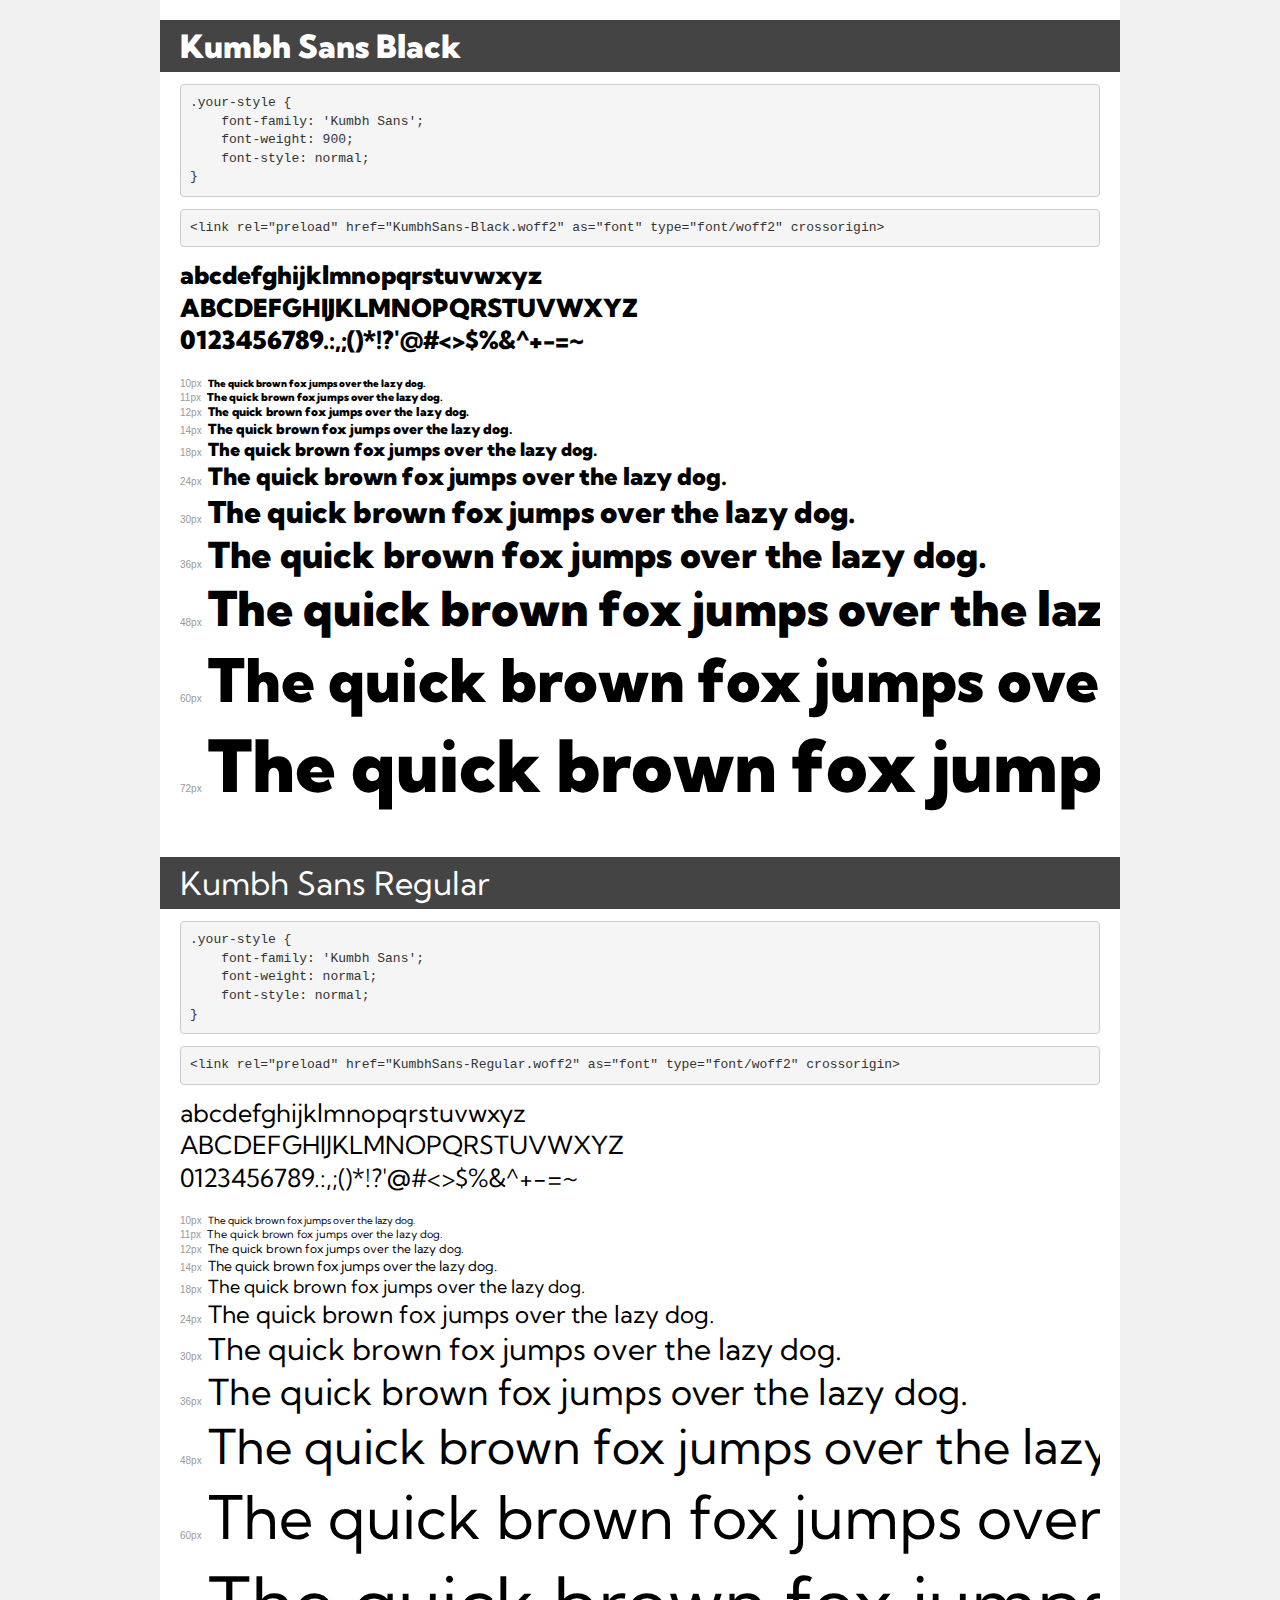
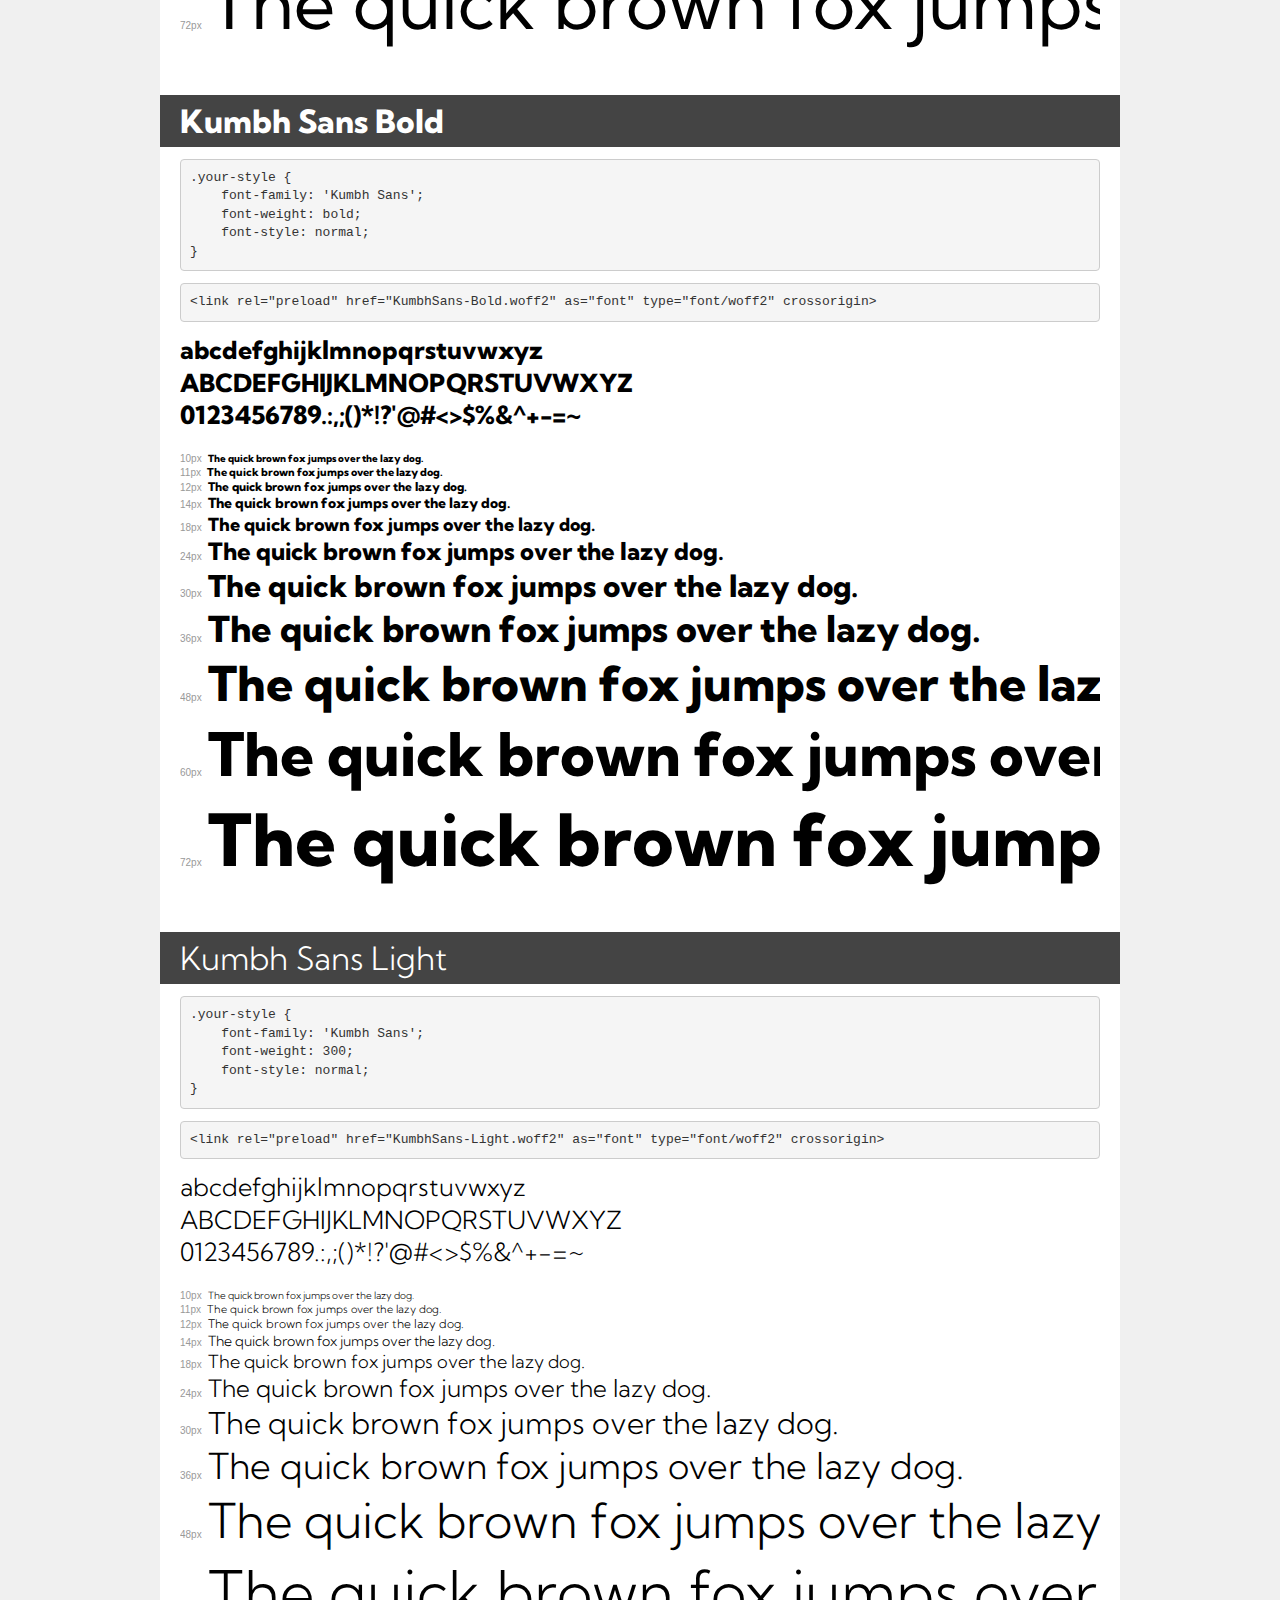
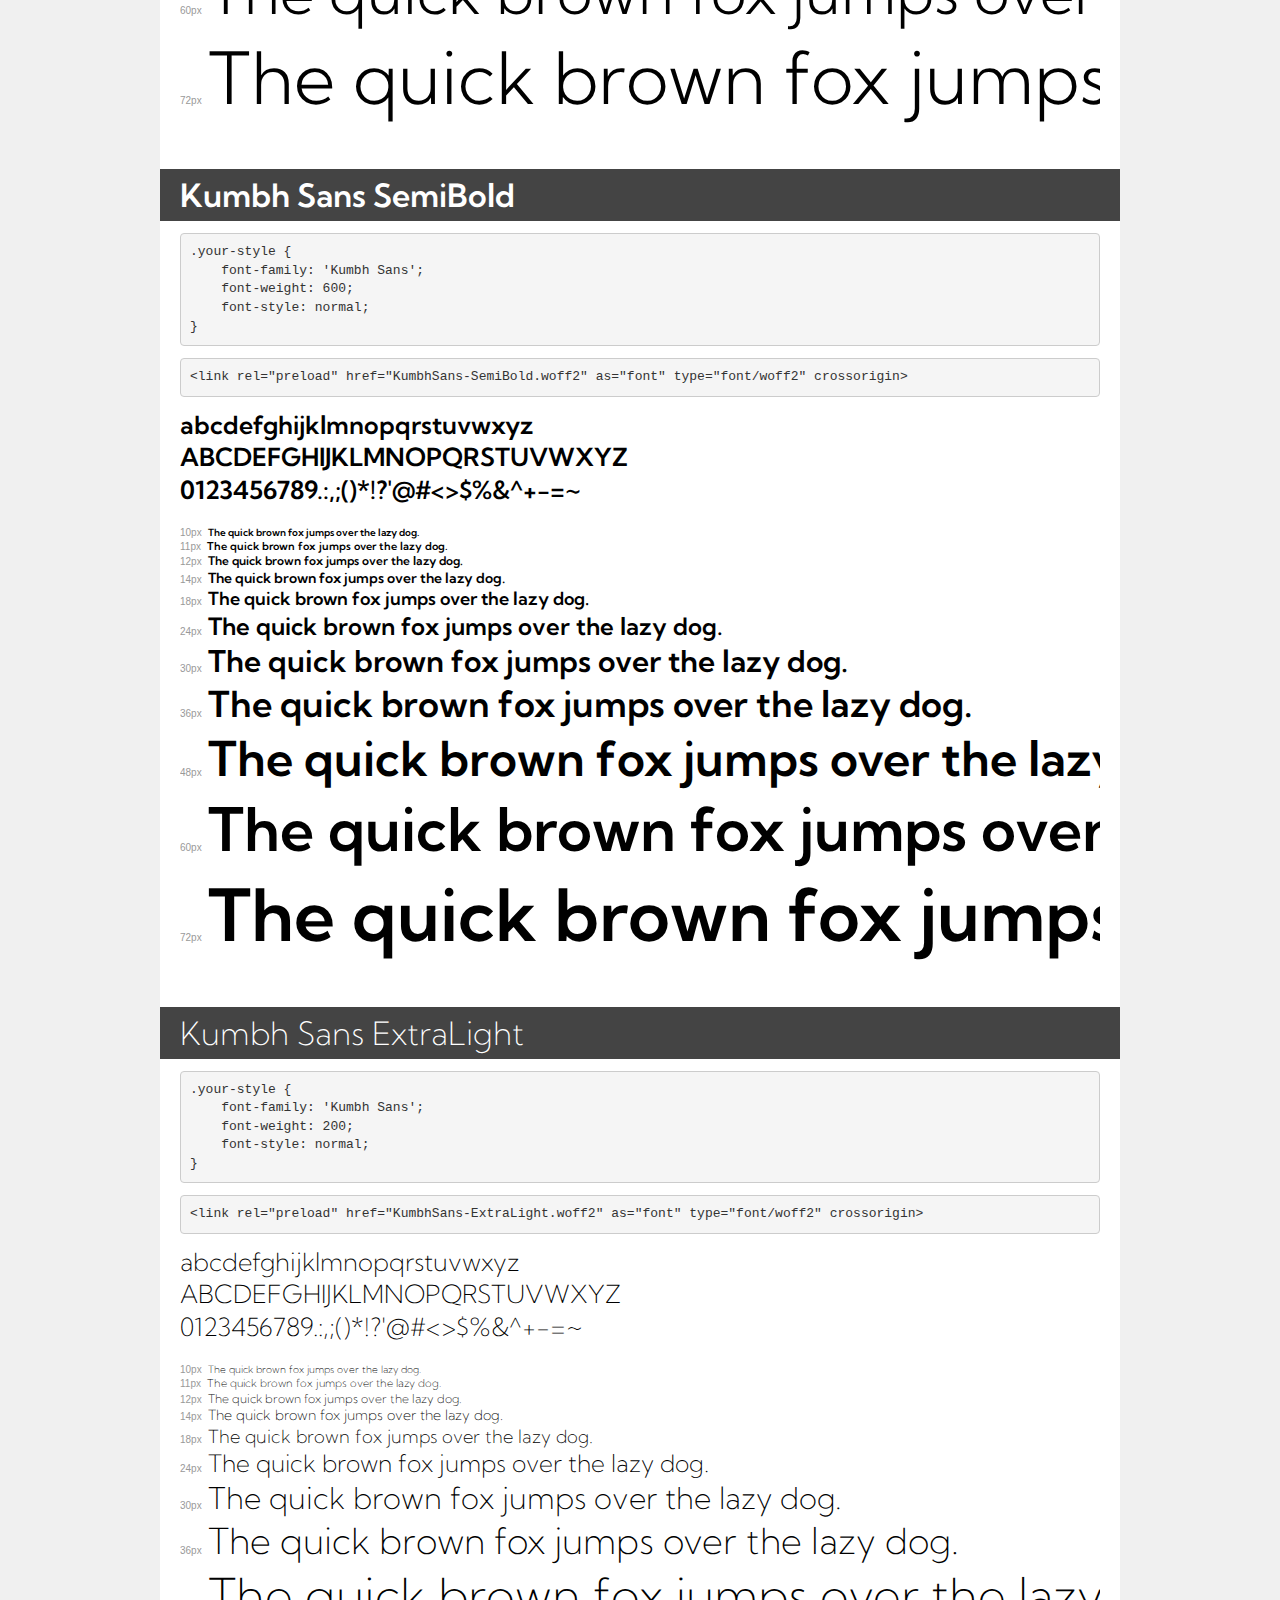
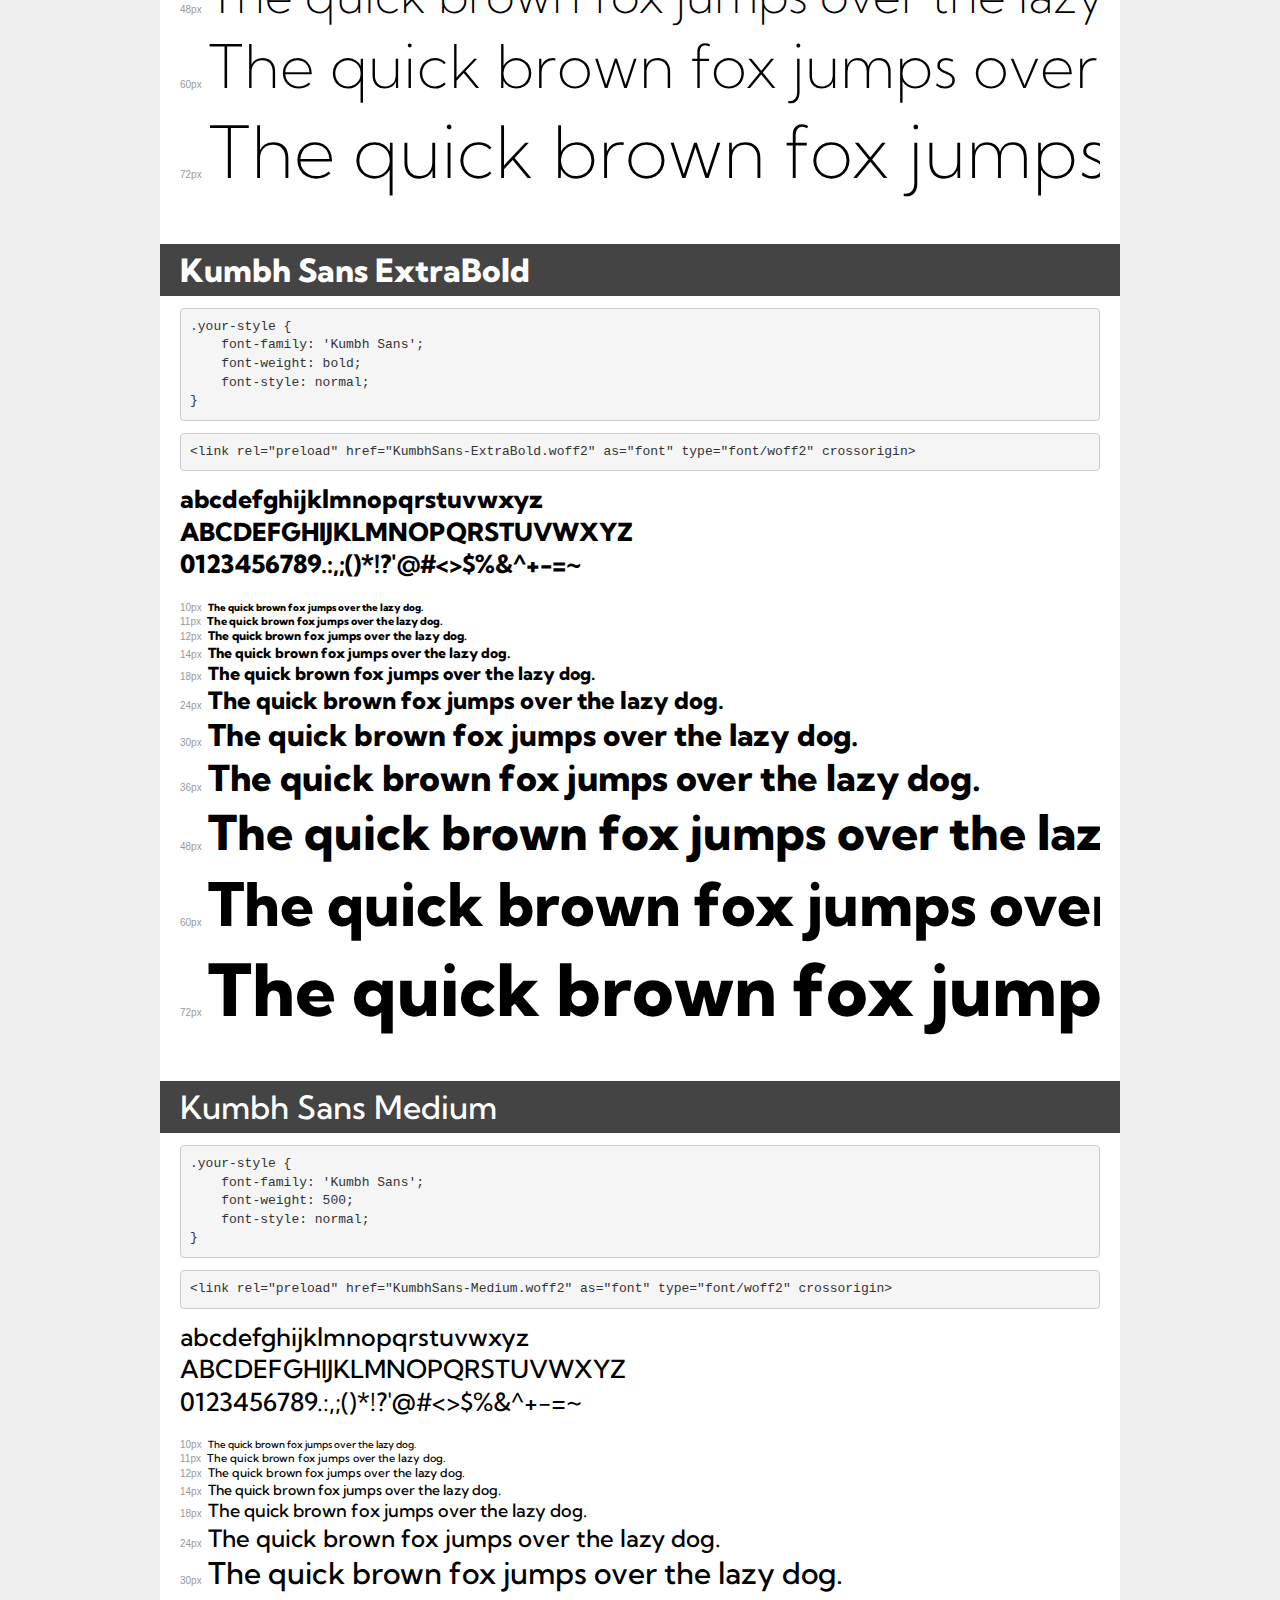
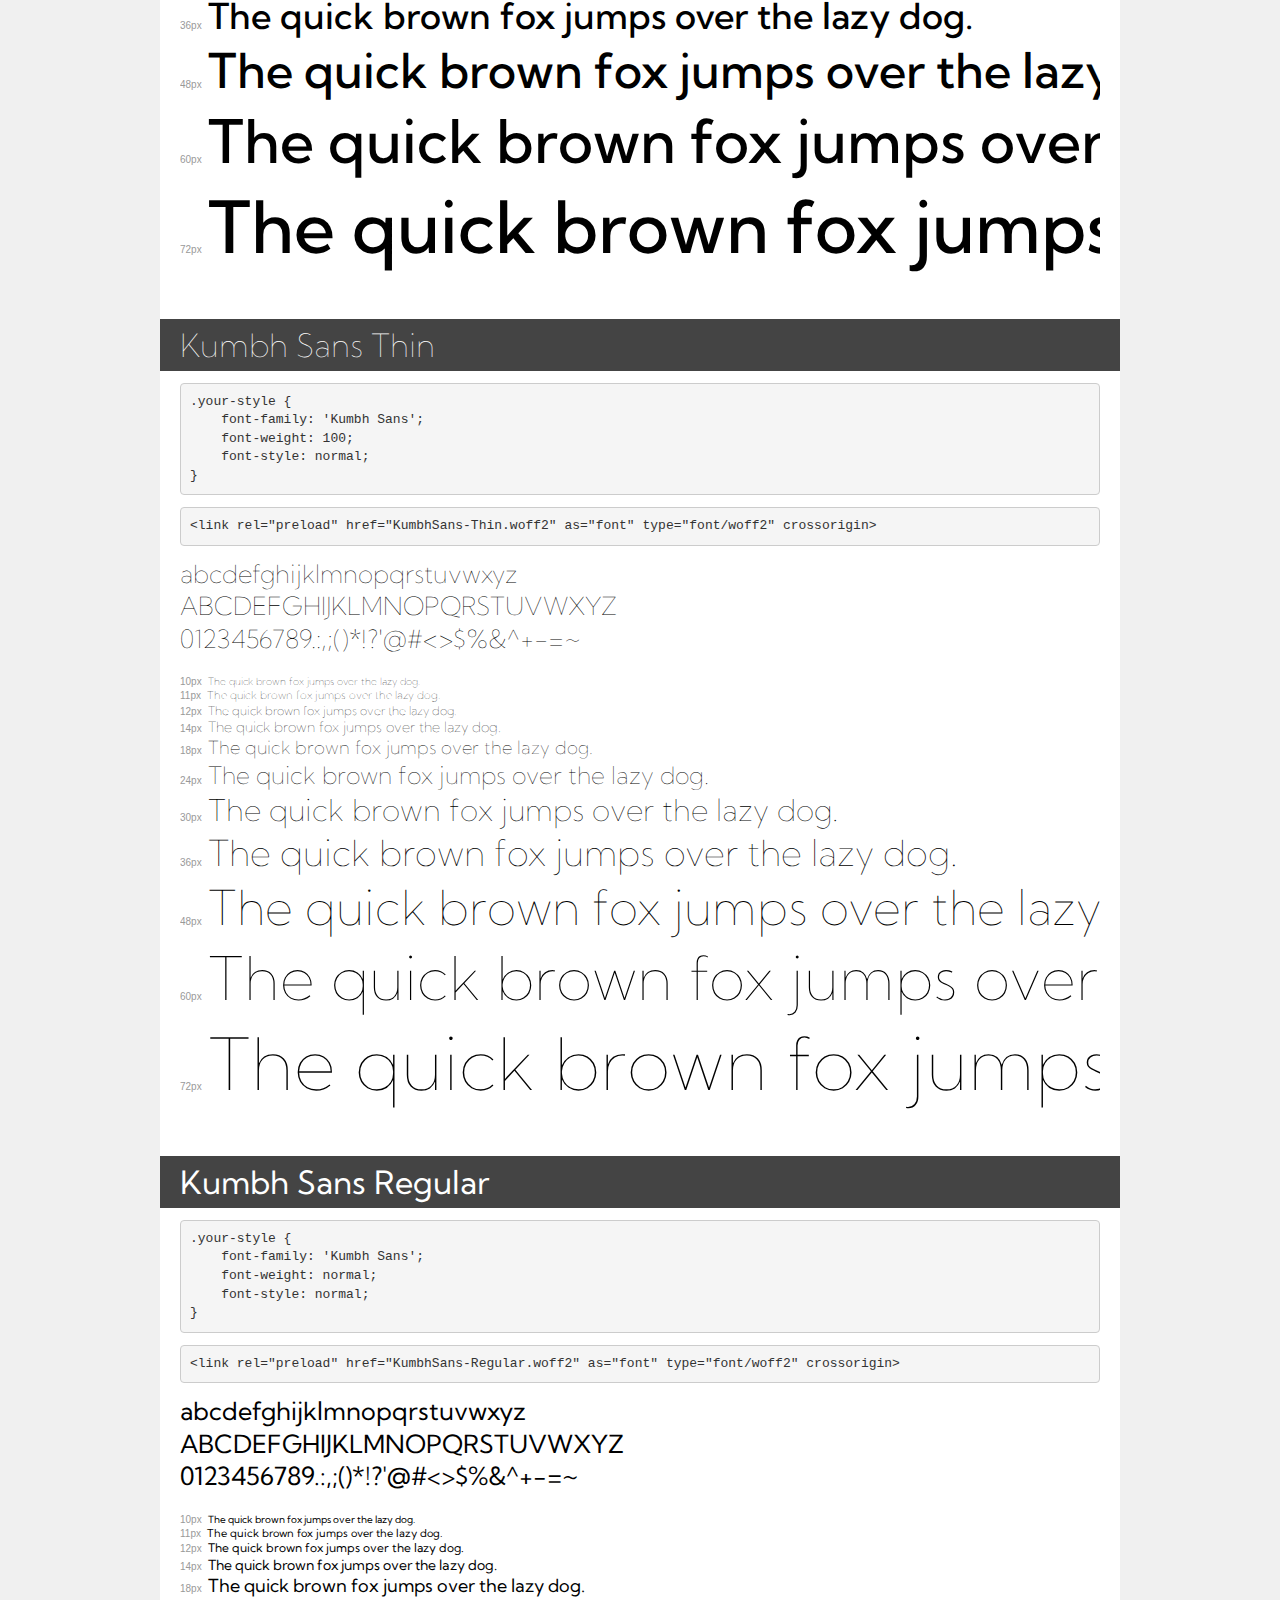
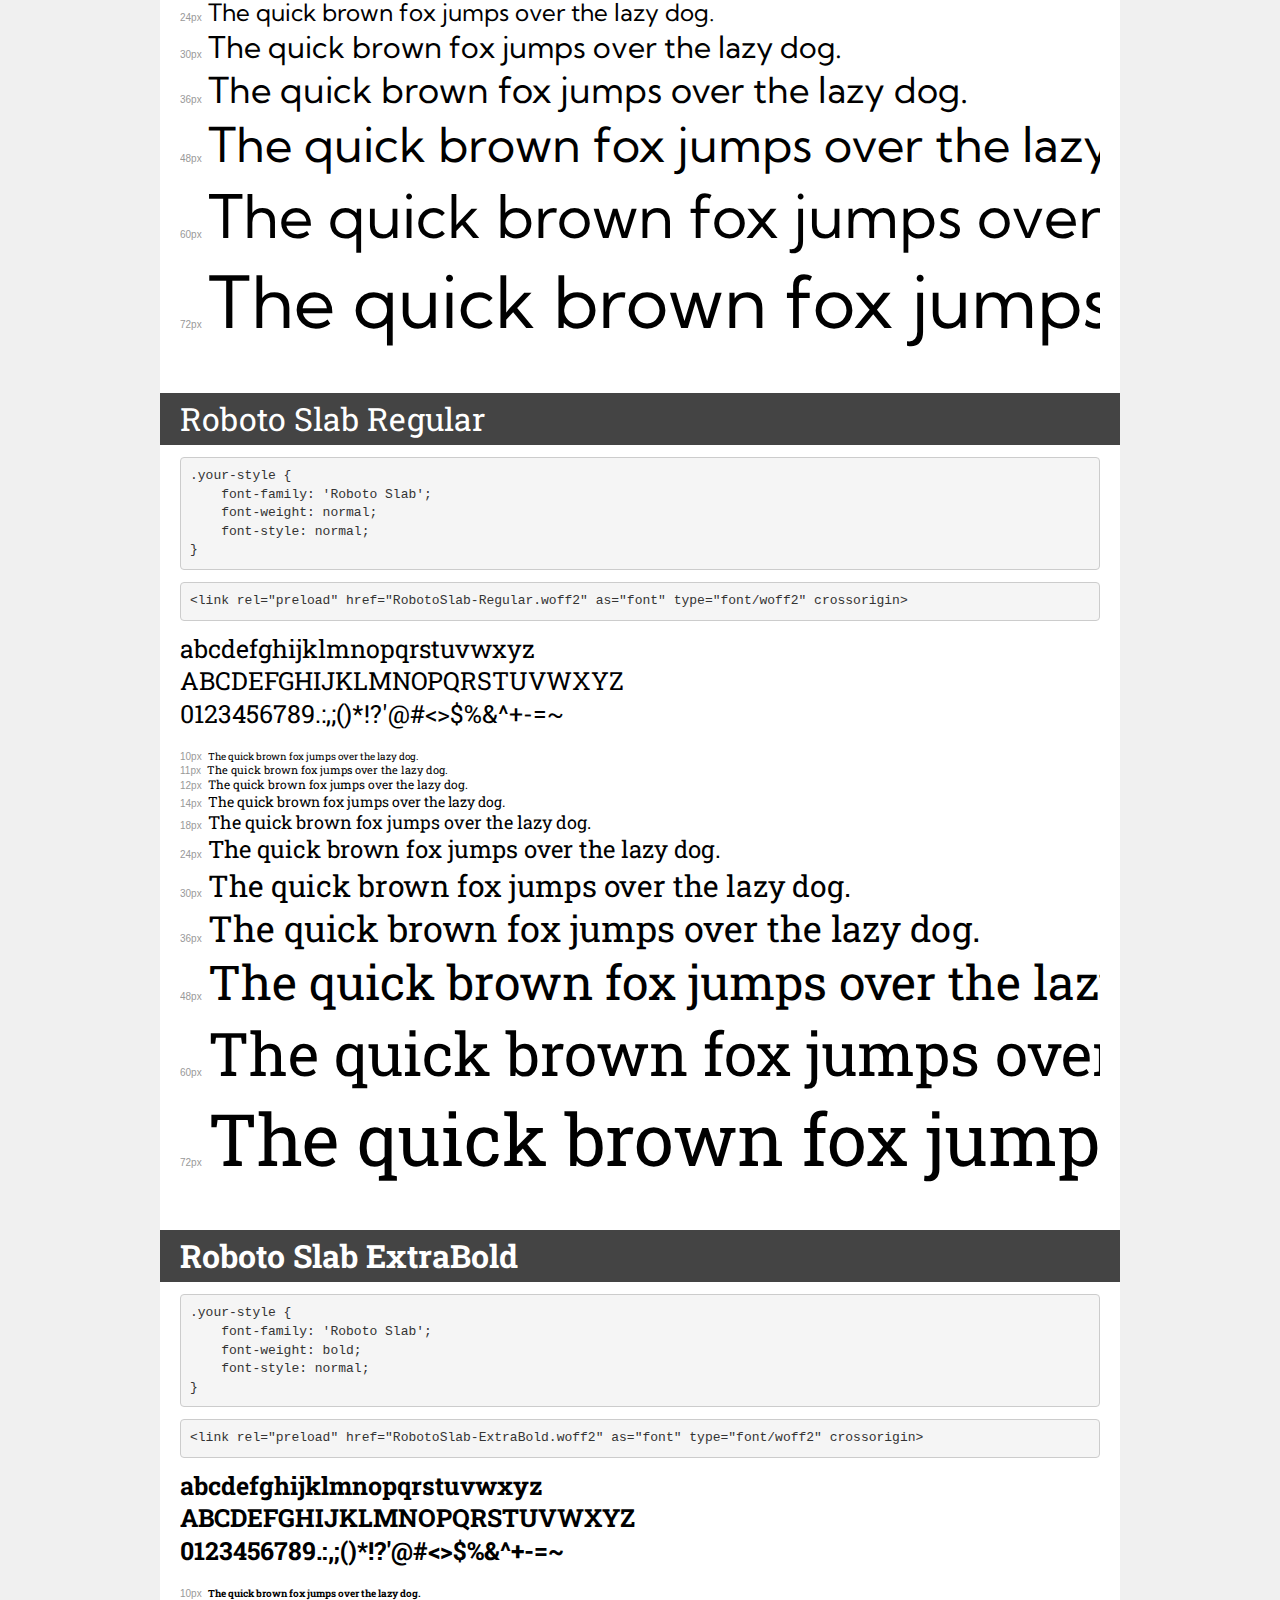
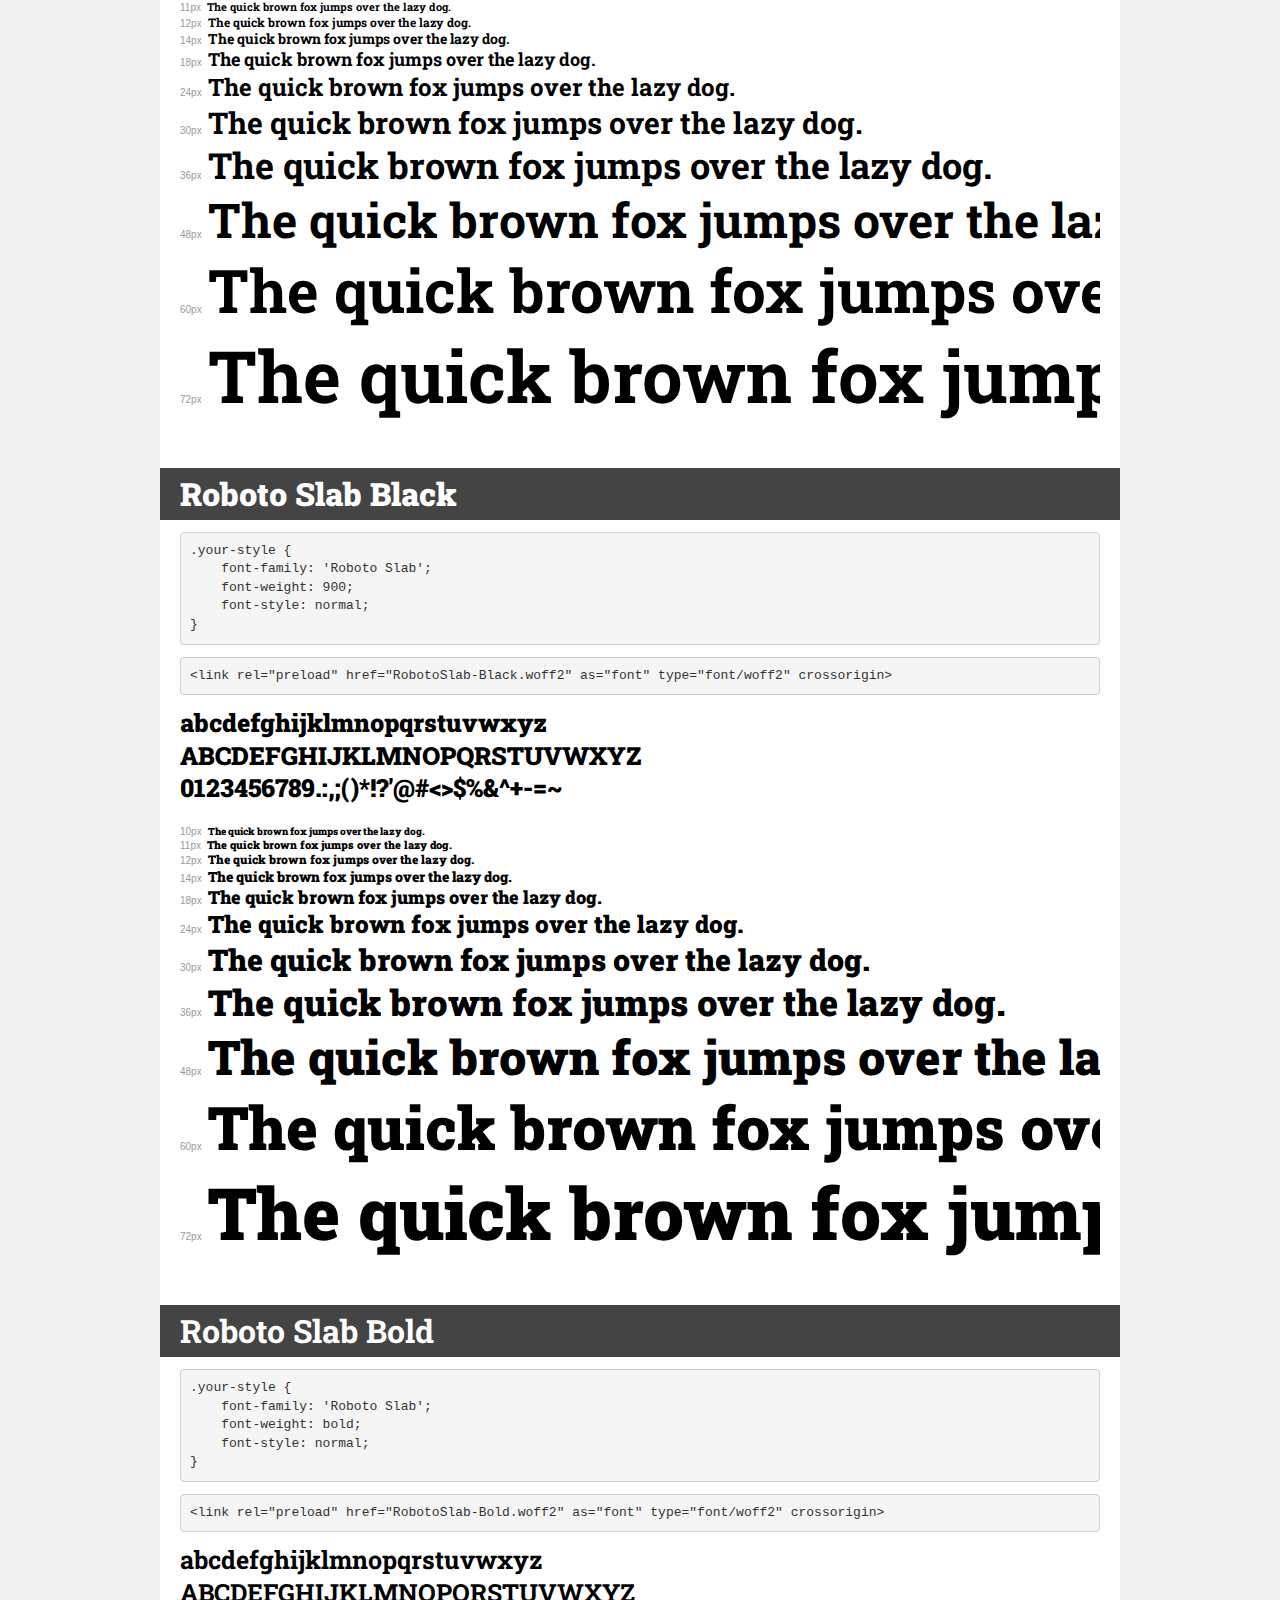
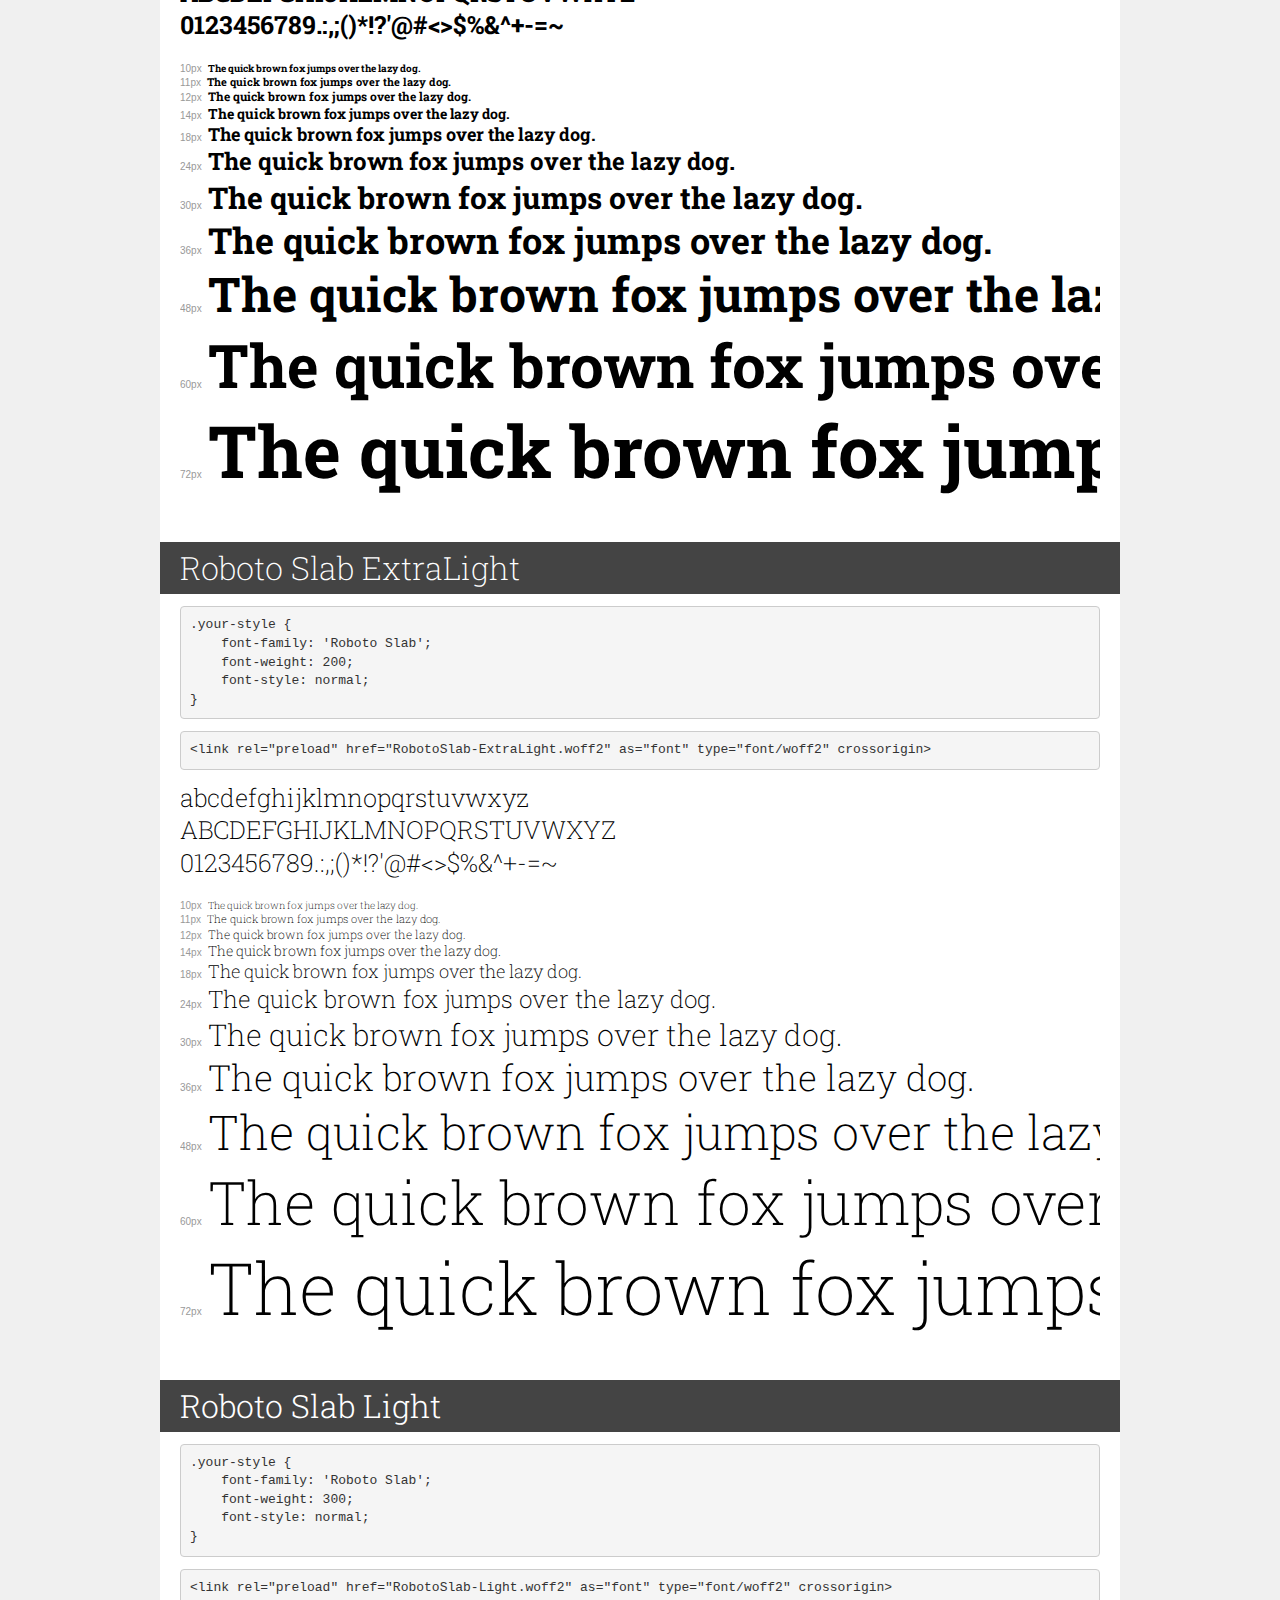
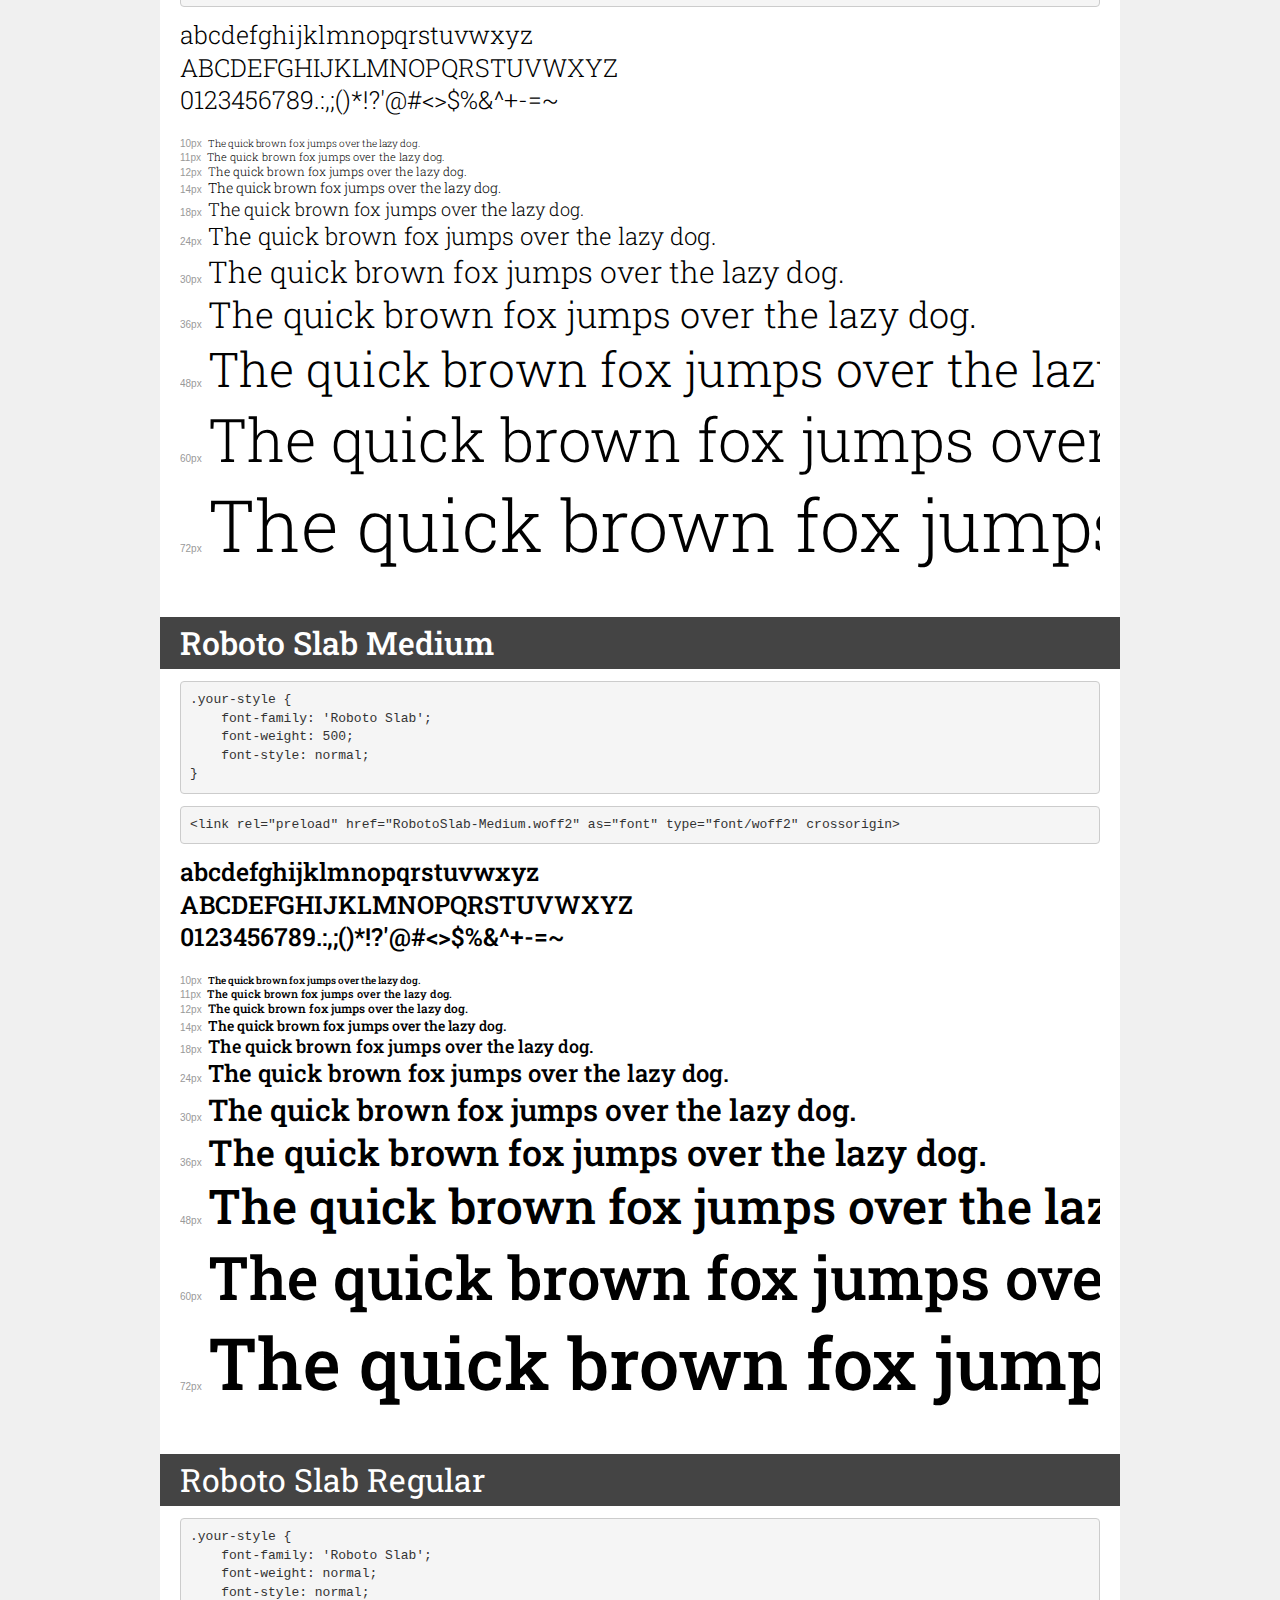
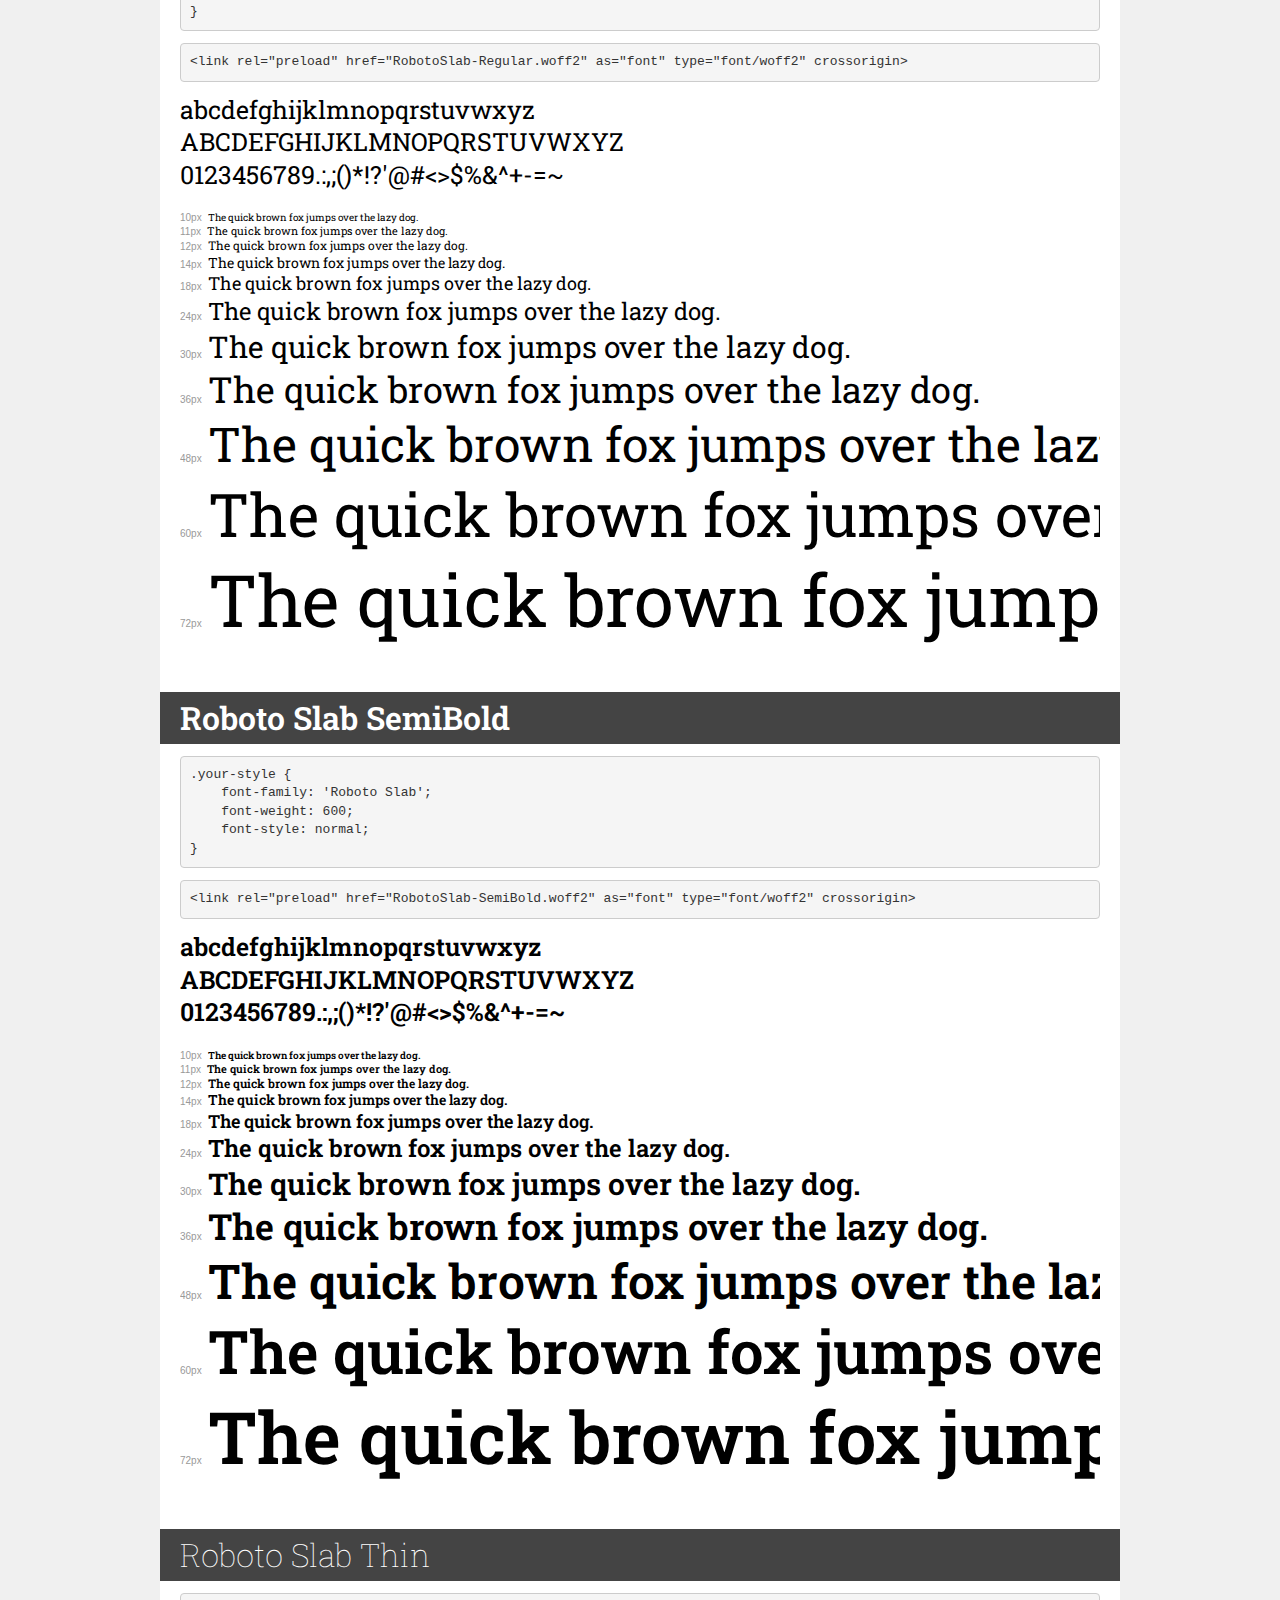
<file: assets/Fonts/demo.html>
<!DOCTYPE html>
<html lang="en">
<head>
    <meta charset="utf-8">
    <meta http-equiv="X-UA-Compatible" content="IE=edge">
    <meta name="viewport" content="width=device-width, initial-scale=1">
    <meta name="robots" content="noindex, noarchive">
    <meta name="format-detection" content="telephone=no">
    <title>Transfonter demo</title>
    <link href="stylesheet.css" rel="stylesheet">
    <style>
        /*
        http://meyerweb.com/eric/tools/css/reset/
        v2.0 | 20110126
        License: none (public domain)
        */
        html, body, div, span, applet, object, iframe,
        h1, h2, h3, h4, h5, h6, p, blockquote, pre,
        a, abbr, acronym, address, big, cite, code,
        del, dfn, em, img, ins, kbd, q, s, samp,
        small, strike, strong, sub, sup, tt, var,
        b, u, i, center,
        dl, dt, dd, ol, ul, li,
        fieldset, form, label, legend,
        table, caption, tbody, tfoot, thead, tr, th, td,
        article, aside, canvas, details, embed,
        figure, figcaption, footer, header, hgroup,
        menu, nav, output, ruby, section, summary,
        time, mark, audio, video {
            margin: 0;
            padding: 0;
            border: 0;
            font-size: 100%;
            font: inherit;
            vertical-align: baseline;
        }
        /* HTML5 display-role reset for older browsers */
        article, aside, details, figcaption, figure,
        footer, header, hgroup, menu, nav, section {
            display: block;
        }
        body {
            line-height: 1;
        }
        ol, ul {
            list-style: none;
        }
        blockquote, q {
            quotes: none;
        }
        blockquote:before, blockquote:after,
        q:before, q:after {
            content: '';
            content: none;
        }
        table {
            border-collapse: collapse;
            border-spacing: 0;
        }
        /* demo styles */
        body {
            background: #f0f0f0;
            color: #000;
        }
        .page {
            background: #fff;
            width: 920px;
            margin: 0 auto;
            padding: 20px 20px 0 20px;
            overflow: hidden;
        }
        .font-container {
            overflow-x: auto;
            overflow-y: hidden;
            margin-bottom: 40px;
            line-height: 1.3;
            white-space: nowrap;
            padding-bottom: 5px;
        }
        h1 {
            position: relative;
            background: #444;
            font-size: 32px;
            color: #fff;
            padding: 10px 20px;
            margin: 0 -20px 12px -20px;
        }
        .letters {
            font-size: 25px;
            margin-bottom: 20px;
        }
        .s10:before {
            content: '10px';
        }
        .s11:before {
            content: '11px';
        }
        .s12:before {
            content: '12px';
        }
        .s14:before {
            content: '14px';
        }
        .s18:before {
            content: '18px';
        }
        .s24:before {
            content: '24px';
        }
        .s30:before {
            content: '30px';
        }
        .s36:before {
            content: '36px';
        }
        .s48:before {
            content: '48px';
        }
        .s60:before {
            content: '60px';
        }
        .s72:before {
            content: '72px';
        }
        .s10:before, .s11:before, .s12:before, .s14:before,
        .s18:before, .s24:before, .s30:before, .s36:before,
        .s48:before, .s60:before, .s72:before {
            font-family: Arial, sans-serif;
            font-size: 10px;
            font-weight: normal;
            font-style: normal;
            color: #999;
            padding-right: 6px;
        }
        pre {
            display: block;
            padding: 9px;
            margin: 0 0 12px;
            font-family: Monaco, Menlo, Consolas, "Courier New", monospace;
            font-size: 13px;
            line-height: 1.428571429;
            color: #333;
            font-weight: normal;
            font-style: normal;
            background-color: #f5f5f5;
            border: 1px solid #ccc;
            overflow-x: auto;
            border-radius: 4px;
        }
        /* responsive */
        @media (max-width: 959px) {
            .page {
                width: auto;
                margin: 0;
            }
        }
    </style>
</head>
<body>
<div class="page">
    <div class="demo">
        <h1 style="font-family: 'Kumbh Sans'; font-weight: 900; font-style: normal;">Kumbh Sans Black</h1>
        <pre title="Usage">.your-style {
    font-family: 'Kumbh Sans';
    font-weight: 900;
    font-style: normal;
}</pre>
        <pre title="Preload (optional)">
&lt;link rel=&quot;preload&quot; href=&quot;KumbhSans-Black.woff2&quot; as=&quot;font&quot; type=&quot;font/woff2&quot; crossorigin&gt;</pre>
        <div class="font-container" style="font-family: 'Kumbh Sans'; font-weight: 900; font-style: normal;">
            <p class="letters">
                abcdefghijklmnopqrstuvwxyz<br>
ABCDEFGHIJKLMNOPQRSTUVWXYZ<br>
                0123456789.:,;()*!?'@#&lt;&gt;$%&^+-=~
            </p>
            <p class="s10" style="font-size: 10px;">The quick brown fox jumps over the lazy dog.</p>
            <p class="s11" style="font-size: 11px;">The quick brown fox jumps over the lazy dog.</p>
            <p class="s12" style="font-size: 12px;">The quick brown fox jumps over the lazy dog.</p>
            <p class="s14" style="font-size: 14px;">The quick brown fox jumps over the lazy dog.</p>
            <p class="s18" style="font-size: 18px;">The quick brown fox jumps over the lazy dog.</p>
            <p class="s24" style="font-size: 24px;">The quick brown fox jumps over the lazy dog.</p>
            <p class="s30" style="font-size: 30px;">The quick brown fox jumps over the lazy dog.</p>
            <p class="s36" style="font-size: 36px;">The quick brown fox jumps over the lazy dog.</p>
            <p class="s48" style="font-size: 48px;">The quick brown fox jumps over the lazy dog.</p>
            <p class="s60" style="font-size: 60px;">The quick brown fox jumps over the lazy dog.</p>
            <p class="s72" style="font-size: 72px;">The quick brown fox jumps over the lazy dog.</p>
        </div>
    </div>

    <div class="demo">
        <h1 style="font-family: 'Kumbh Sans'; font-weight: normal; font-style: normal;">Kumbh Sans Regular</h1>
        <pre title="Usage">.your-style {
    font-family: 'Kumbh Sans';
    font-weight: normal;
    font-style: normal;
}</pre>
        <pre title="Preload (optional)">
&lt;link rel=&quot;preload&quot; href=&quot;KumbhSans-Regular.woff2&quot; as=&quot;font&quot; type=&quot;font/woff2&quot; crossorigin&gt;</pre>
        <div class="font-container" style="font-family: 'Kumbh Sans'; font-weight: normal; font-style: normal;">
            <p class="letters">
                abcdefghijklmnopqrstuvwxyz<br>
ABCDEFGHIJKLMNOPQRSTUVWXYZ<br>
                0123456789.:,;()*!?'@#&lt;&gt;$%&^+-=~
            </p>
            <p class="s10" style="font-size: 10px;">The quick brown fox jumps over the lazy dog.</p>
            <p class="s11" style="font-size: 11px;">The quick brown fox jumps over the lazy dog.</p>
            <p class="s12" style="font-size: 12px;">The quick brown fox jumps over the lazy dog.</p>
            <p class="s14" style="font-size: 14px;">The quick brown fox jumps over the lazy dog.</p>
            <p class="s18" style="font-size: 18px;">The quick brown fox jumps over the lazy dog.</p>
            <p class="s24" style="font-size: 24px;">The quick brown fox jumps over the lazy dog.</p>
            <p class="s30" style="font-size: 30px;">The quick brown fox jumps over the lazy dog.</p>
            <p class="s36" style="font-size: 36px;">The quick brown fox jumps over the lazy dog.</p>
            <p class="s48" style="font-size: 48px;">The quick brown fox jumps over the lazy dog.</p>
            <p class="s60" style="font-size: 60px;">The quick brown fox jumps over the lazy dog.</p>
            <p class="s72" style="font-size: 72px;">The quick brown fox jumps over the lazy dog.</p>
        </div>
    </div>

    <div class="demo">
        <h1 style="font-family: 'Kumbh Sans'; font-weight: bold; font-style: normal;">Kumbh Sans Bold</h1>
        <pre title="Usage">.your-style {
    font-family: 'Kumbh Sans';
    font-weight: bold;
    font-style: normal;
}</pre>
        <pre title="Preload (optional)">
&lt;link rel=&quot;preload&quot; href=&quot;KumbhSans-Bold.woff2&quot; as=&quot;font&quot; type=&quot;font/woff2&quot; crossorigin&gt;</pre>
        <div class="font-container" style="font-family: 'Kumbh Sans'; font-weight: bold; font-style: normal;">
            <p class="letters">
                abcdefghijklmnopqrstuvwxyz<br>
ABCDEFGHIJKLMNOPQRSTUVWXYZ<br>
                0123456789.:,;()*!?'@#&lt;&gt;$%&^+-=~
            </p>
            <p class="s10" style="font-size: 10px;">The quick brown fox jumps over the lazy dog.</p>
            <p class="s11" style="font-size: 11px;">The quick brown fox jumps over the lazy dog.</p>
            <p class="s12" style="font-size: 12px;">The quick brown fox jumps over the lazy dog.</p>
            <p class="s14" style="font-size: 14px;">The quick brown fox jumps over the lazy dog.</p>
            <p class="s18" style="font-size: 18px;">The quick brown fox jumps over the lazy dog.</p>
            <p class="s24" style="font-size: 24px;">The quick brown fox jumps over the lazy dog.</p>
            <p class="s30" style="font-size: 30px;">The quick brown fox jumps over the lazy dog.</p>
            <p class="s36" style="font-size: 36px;">The quick brown fox jumps over the lazy dog.</p>
            <p class="s48" style="font-size: 48px;">The quick brown fox jumps over the lazy dog.</p>
            <p class="s60" style="font-size: 60px;">The quick brown fox jumps over the lazy dog.</p>
            <p class="s72" style="font-size: 72px;">The quick brown fox jumps over the lazy dog.</p>
        </div>
    </div>

    <div class="demo">
        <h1 style="font-family: 'Kumbh Sans'; font-weight: 300; font-style: normal;">Kumbh Sans Light</h1>
        <pre title="Usage">.your-style {
    font-family: 'Kumbh Sans';
    font-weight: 300;
    font-style: normal;
}</pre>
        <pre title="Preload (optional)">
&lt;link rel=&quot;preload&quot; href=&quot;KumbhSans-Light.woff2&quot; as=&quot;font&quot; type=&quot;font/woff2&quot; crossorigin&gt;</pre>
        <div class="font-container" style="font-family: 'Kumbh Sans'; font-weight: 300; font-style: normal;">
            <p class="letters">
                abcdefghijklmnopqrstuvwxyz<br>
ABCDEFGHIJKLMNOPQRSTUVWXYZ<br>
                0123456789.:,;()*!?'@#&lt;&gt;$%&^+-=~
            </p>
            <p class="s10" style="font-size: 10px;">The quick brown fox jumps over the lazy dog.</p>
            <p class="s11" style="font-size: 11px;">The quick brown fox jumps over the lazy dog.</p>
            <p class="s12" style="font-size: 12px;">The quick brown fox jumps over the lazy dog.</p>
            <p class="s14" style="font-size: 14px;">The quick brown fox jumps over the lazy dog.</p>
            <p class="s18" style="font-size: 18px;">The quick brown fox jumps over the lazy dog.</p>
            <p class="s24" style="font-size: 24px;">The quick brown fox jumps over the lazy dog.</p>
            <p class="s30" style="font-size: 30px;">The quick brown fox jumps over the lazy dog.</p>
            <p class="s36" style="font-size: 36px;">The quick brown fox jumps over the lazy dog.</p>
            <p class="s48" style="font-size: 48px;">The quick brown fox jumps over the lazy dog.</p>
            <p class="s60" style="font-size: 60px;">The quick brown fox jumps over the lazy dog.</p>
            <p class="s72" style="font-size: 72px;">The quick brown fox jumps over the lazy dog.</p>
        </div>
    </div>

    <div class="demo">
        <h1 style="font-family: 'Kumbh Sans'; font-weight: 600; font-style: normal;">Kumbh Sans SemiBold</h1>
        <pre title="Usage">.your-style {
    font-family: 'Kumbh Sans';
    font-weight: 600;
    font-style: normal;
}</pre>
        <pre title="Preload (optional)">
&lt;link rel=&quot;preload&quot; href=&quot;KumbhSans-SemiBold.woff2&quot; as=&quot;font&quot; type=&quot;font/woff2&quot; crossorigin&gt;</pre>
        <div class="font-container" style="font-family: 'Kumbh Sans'; font-weight: 600; font-style: normal;">
            <p class="letters">
                abcdefghijklmnopqrstuvwxyz<br>
ABCDEFGHIJKLMNOPQRSTUVWXYZ<br>
                0123456789.:,;()*!?'@#&lt;&gt;$%&^+-=~
            </p>
            <p class="s10" style="font-size: 10px;">The quick brown fox jumps over the lazy dog.</p>
            <p class="s11" style="font-size: 11px;">The quick brown fox jumps over the lazy dog.</p>
            <p class="s12" style="font-size: 12px;">The quick brown fox jumps over the lazy dog.</p>
            <p class="s14" style="font-size: 14px;">The quick brown fox jumps over the lazy dog.</p>
            <p class="s18" style="font-size: 18px;">The quick brown fox jumps over the lazy dog.</p>
            <p class="s24" style="font-size: 24px;">The quick brown fox jumps over the lazy dog.</p>
            <p class="s30" style="font-size: 30px;">The quick brown fox jumps over the lazy dog.</p>
            <p class="s36" style="font-size: 36px;">The quick brown fox jumps over the lazy dog.</p>
            <p class="s48" style="font-size: 48px;">The quick brown fox jumps over the lazy dog.</p>
            <p class="s60" style="font-size: 60px;">The quick brown fox jumps over the lazy dog.</p>
            <p class="s72" style="font-size: 72px;">The quick brown fox jumps over the lazy dog.</p>
        </div>
    </div>

    <div class="demo">
        <h1 style="font-family: 'Kumbh Sans'; font-weight: 200; font-style: normal;">Kumbh Sans ExtraLight</h1>
        <pre title="Usage">.your-style {
    font-family: 'Kumbh Sans';
    font-weight: 200;
    font-style: normal;
}</pre>
        <pre title="Preload (optional)">
&lt;link rel=&quot;preload&quot; href=&quot;KumbhSans-ExtraLight.woff2&quot; as=&quot;font&quot; type=&quot;font/woff2&quot; crossorigin&gt;</pre>
        <div class="font-container" style="font-family: 'Kumbh Sans'; font-weight: 200; font-style: normal;">
            <p class="letters">
                abcdefghijklmnopqrstuvwxyz<br>
ABCDEFGHIJKLMNOPQRSTUVWXYZ<br>
                0123456789.:,;()*!?'@#&lt;&gt;$%&^+-=~
            </p>
            <p class="s10" style="font-size: 10px;">The quick brown fox jumps over the lazy dog.</p>
            <p class="s11" style="font-size: 11px;">The quick brown fox jumps over the lazy dog.</p>
            <p class="s12" style="font-size: 12px;">The quick brown fox jumps over the lazy dog.</p>
            <p class="s14" style="font-size: 14px;">The quick brown fox jumps over the lazy dog.</p>
            <p class="s18" style="font-size: 18px;">The quick brown fox jumps over the lazy dog.</p>
            <p class="s24" style="font-size: 24px;">The quick brown fox jumps over the lazy dog.</p>
            <p class="s30" style="font-size: 30px;">The quick brown fox jumps over the lazy dog.</p>
            <p class="s36" style="font-size: 36px;">The quick brown fox jumps over the lazy dog.</p>
            <p class="s48" style="font-size: 48px;">The quick brown fox jumps over the lazy dog.</p>
            <p class="s60" style="font-size: 60px;">The quick brown fox jumps over the lazy dog.</p>
            <p class="s72" style="font-size: 72px;">The quick brown fox jumps over the lazy dog.</p>
        </div>
    </div>

    <div class="demo">
        <h1 style="font-family: 'Kumbh Sans'; font-weight: bold; font-style: normal;">Kumbh Sans ExtraBold</h1>
        <pre title="Usage">.your-style {
    font-family: 'Kumbh Sans';
    font-weight: bold;
    font-style: normal;
}</pre>
        <pre title="Preload (optional)">
&lt;link rel=&quot;preload&quot; href=&quot;KumbhSans-ExtraBold.woff2&quot; as=&quot;font&quot; type=&quot;font/woff2&quot; crossorigin&gt;</pre>
        <div class="font-container" style="font-family: 'Kumbh Sans'; font-weight: bold; font-style: normal;">
            <p class="letters">
                abcdefghijklmnopqrstuvwxyz<br>
ABCDEFGHIJKLMNOPQRSTUVWXYZ<br>
                0123456789.:,;()*!?'@#&lt;&gt;$%&^+-=~
            </p>
            <p class="s10" style="font-size: 10px;">The quick brown fox jumps over the lazy dog.</p>
            <p class="s11" style="font-size: 11px;">The quick brown fox jumps over the lazy dog.</p>
            <p class="s12" style="font-size: 12px;">The quick brown fox jumps over the lazy dog.</p>
            <p class="s14" style="font-size: 14px;">The quick brown fox jumps over the lazy dog.</p>
            <p class="s18" style="font-size: 18px;">The quick brown fox jumps over the lazy dog.</p>
            <p class="s24" style="font-size: 24px;">The quick brown fox jumps over the lazy dog.</p>
            <p class="s30" style="font-size: 30px;">The quick brown fox jumps over the lazy dog.</p>
            <p class="s36" style="font-size: 36px;">The quick brown fox jumps over the lazy dog.</p>
            <p class="s48" style="font-size: 48px;">The quick brown fox jumps over the lazy dog.</p>
            <p class="s60" style="font-size: 60px;">The quick brown fox jumps over the lazy dog.</p>
            <p class="s72" style="font-size: 72px;">The quick brown fox jumps over the lazy dog.</p>
        </div>
    </div>

    <div class="demo">
        <h1 style="font-family: 'Kumbh Sans'; font-weight: 500; font-style: normal;">Kumbh Sans Medium</h1>
        <pre title="Usage">.your-style {
    font-family: 'Kumbh Sans';
    font-weight: 500;
    font-style: normal;
}</pre>
        <pre title="Preload (optional)">
&lt;link rel=&quot;preload&quot; href=&quot;KumbhSans-Medium.woff2&quot; as=&quot;font&quot; type=&quot;font/woff2&quot; crossorigin&gt;</pre>
        <div class="font-container" style="font-family: 'Kumbh Sans'; font-weight: 500; font-style: normal;">
            <p class="letters">
                abcdefghijklmnopqrstuvwxyz<br>
ABCDEFGHIJKLMNOPQRSTUVWXYZ<br>
                0123456789.:,;()*!?'@#&lt;&gt;$%&^+-=~
            </p>
            <p class="s10" style="font-size: 10px;">The quick brown fox jumps over the lazy dog.</p>
            <p class="s11" style="font-size: 11px;">The quick brown fox jumps over the lazy dog.</p>
            <p class="s12" style="font-size: 12px;">The quick brown fox jumps over the lazy dog.</p>
            <p class="s14" style="font-size: 14px;">The quick brown fox jumps over the lazy dog.</p>
            <p class="s18" style="font-size: 18px;">The quick brown fox jumps over the lazy dog.</p>
            <p class="s24" style="font-size: 24px;">The quick brown fox jumps over the lazy dog.</p>
            <p class="s30" style="font-size: 30px;">The quick brown fox jumps over the lazy dog.</p>
            <p class="s36" style="font-size: 36px;">The quick brown fox jumps over the lazy dog.</p>
            <p class="s48" style="font-size: 48px;">The quick brown fox jumps over the lazy dog.</p>
            <p class="s60" style="font-size: 60px;">The quick brown fox jumps over the lazy dog.</p>
            <p class="s72" style="font-size: 72px;">The quick brown fox jumps over the lazy dog.</p>
        </div>
    </div>

    <div class="demo">
        <h1 style="font-family: 'Kumbh Sans'; font-weight: 100; font-style: normal;">Kumbh Sans Thin</h1>
        <pre title="Usage">.your-style {
    font-family: 'Kumbh Sans';
    font-weight: 100;
    font-style: normal;
}</pre>
        <pre title="Preload (optional)">
&lt;link rel=&quot;preload&quot; href=&quot;KumbhSans-Thin.woff2&quot; as=&quot;font&quot; type=&quot;font/woff2&quot; crossorigin&gt;</pre>
        <div class="font-container" style="font-family: 'Kumbh Sans'; font-weight: 100; font-style: normal;">
            <p class="letters">
                abcdefghijklmnopqrstuvwxyz<br>
ABCDEFGHIJKLMNOPQRSTUVWXYZ<br>
                0123456789.:,;()*!?'@#&lt;&gt;$%&^+-=~
            </p>
            <p class="s10" style="font-size: 10px;">The quick brown fox jumps over the lazy dog.</p>
            <p class="s11" style="font-size: 11px;">The quick brown fox jumps over the lazy dog.</p>
            <p class="s12" style="font-size: 12px;">The quick brown fox jumps over the lazy dog.</p>
            <p class="s14" style="font-size: 14px;">The quick brown fox jumps over the lazy dog.</p>
            <p class="s18" style="font-size: 18px;">The quick brown fox jumps over the lazy dog.</p>
            <p class="s24" style="font-size: 24px;">The quick brown fox jumps over the lazy dog.</p>
            <p class="s30" style="font-size: 30px;">The quick brown fox jumps over the lazy dog.</p>
            <p class="s36" style="font-size: 36px;">The quick brown fox jumps over the lazy dog.</p>
            <p class="s48" style="font-size: 48px;">The quick brown fox jumps over the lazy dog.</p>
            <p class="s60" style="font-size: 60px;">The quick brown fox jumps over the lazy dog.</p>
            <p class="s72" style="font-size: 72px;">The quick brown fox jumps over the lazy dog.</p>
        </div>
    </div>

    <div class="demo">
        <h1 style="font-family: 'Kumbh Sans'; font-weight: normal; font-style: normal;">Kumbh Sans Regular</h1>
        <pre title="Usage">.your-style {
    font-family: 'Kumbh Sans';
    font-weight: normal;
    font-style: normal;
}</pre>
        <pre title="Preload (optional)">
&lt;link rel=&quot;preload&quot; href=&quot;KumbhSans-Regular.woff2&quot; as=&quot;font&quot; type=&quot;font/woff2&quot; crossorigin&gt;</pre>
        <div class="font-container" style="font-family: 'Kumbh Sans'; font-weight: normal; font-style: normal;">
            <p class="letters">
                abcdefghijklmnopqrstuvwxyz<br>
ABCDEFGHIJKLMNOPQRSTUVWXYZ<br>
                0123456789.:,;()*!?'@#&lt;&gt;$%&^+-=~
            </p>
            <p class="s10" style="font-size: 10px;">The quick brown fox jumps over the lazy dog.</p>
            <p class="s11" style="font-size: 11px;">The quick brown fox jumps over the lazy dog.</p>
            <p class="s12" style="font-size: 12px;">The quick brown fox jumps over the lazy dog.</p>
            <p class="s14" style="font-size: 14px;">The quick brown fox jumps over the lazy dog.</p>
            <p class="s18" style="font-size: 18px;">The quick brown fox jumps over the lazy dog.</p>
            <p class="s24" style="font-size: 24px;">The quick brown fox jumps over the lazy dog.</p>
            <p class="s30" style="font-size: 30px;">The quick brown fox jumps over the lazy dog.</p>
            <p class="s36" style="font-size: 36px;">The quick brown fox jumps over the lazy dog.</p>
            <p class="s48" style="font-size: 48px;">The quick brown fox jumps over the lazy dog.</p>
            <p class="s60" style="font-size: 60px;">The quick brown fox jumps over the lazy dog.</p>
            <p class="s72" style="font-size: 72px;">The quick brown fox jumps over the lazy dog.</p>
        </div>
    </div>

    <div class="demo">
        <h1 style="font-family: 'Roboto Slab'; font-weight: normal; font-style: normal;">Roboto Slab Regular</h1>
        <pre title="Usage">.your-style {
    font-family: 'Roboto Slab';
    font-weight: normal;
    font-style: normal;
}</pre>
        <pre title="Preload (optional)">
&lt;link rel=&quot;preload&quot; href=&quot;RobotoSlab-Regular.woff2&quot; as=&quot;font&quot; type=&quot;font/woff2&quot; crossorigin&gt;</pre>
        <div class="font-container" style="font-family: 'Roboto Slab'; font-weight: normal; font-style: normal;">
            <p class="letters">
                abcdefghijklmnopqrstuvwxyz<br>
ABCDEFGHIJKLMNOPQRSTUVWXYZ<br>
                0123456789.:,;()*!?'@#&lt;&gt;$%&^+-=~
            </p>
            <p class="s10" style="font-size: 10px;">The quick brown fox jumps over the lazy dog.</p>
            <p class="s11" style="font-size: 11px;">The quick brown fox jumps over the lazy dog.</p>
            <p class="s12" style="font-size: 12px;">The quick brown fox jumps over the lazy dog.</p>
            <p class="s14" style="font-size: 14px;">The quick brown fox jumps over the lazy dog.</p>
            <p class="s18" style="font-size: 18px;">The quick brown fox jumps over the lazy dog.</p>
            <p class="s24" style="font-size: 24px;">The quick brown fox jumps over the lazy dog.</p>
            <p class="s30" style="font-size: 30px;">The quick brown fox jumps over the lazy dog.</p>
            <p class="s36" style="font-size: 36px;">The quick brown fox jumps over the lazy dog.</p>
            <p class="s48" style="font-size: 48px;">The quick brown fox jumps over the lazy dog.</p>
            <p class="s60" style="font-size: 60px;">The quick brown fox jumps over the lazy dog.</p>
            <p class="s72" style="font-size: 72px;">The quick brown fox jumps over the lazy dog.</p>
        </div>
    </div>

    <div class="demo">
        <h1 style="font-family: 'Roboto Slab'; font-weight: bold; font-style: normal;">Roboto Slab ExtraBold</h1>
        <pre title="Usage">.your-style {
    font-family: 'Roboto Slab';
    font-weight: bold;
    font-style: normal;
}</pre>
        <pre title="Preload (optional)">
&lt;link rel=&quot;preload&quot; href=&quot;RobotoSlab-ExtraBold.woff2&quot; as=&quot;font&quot; type=&quot;font/woff2&quot; crossorigin&gt;</pre>
        <div class="font-container" style="font-family: 'Roboto Slab'; font-weight: bold; font-style: normal;">
            <p class="letters">
                abcdefghijklmnopqrstuvwxyz<br>
ABCDEFGHIJKLMNOPQRSTUVWXYZ<br>
                0123456789.:,;()*!?'@#&lt;&gt;$%&^+-=~
            </p>
            <p class="s10" style="font-size: 10px;">The quick brown fox jumps over the lazy dog.</p>
            <p class="s11" style="font-size: 11px;">The quick brown fox jumps over the lazy dog.</p>
            <p class="s12" style="font-size: 12px;">The quick brown fox jumps over the lazy dog.</p>
            <p class="s14" style="font-size: 14px;">The quick brown fox jumps over the lazy dog.</p>
            <p class="s18" style="font-size: 18px;">The quick brown fox jumps over the lazy dog.</p>
            <p class="s24" style="font-size: 24px;">The quick brown fox jumps over the lazy dog.</p>
            <p class="s30" style="font-size: 30px;">The quick brown fox jumps over the lazy dog.</p>
            <p class="s36" style="font-size: 36px;">The quick brown fox jumps over the lazy dog.</p>
            <p class="s48" style="font-size: 48px;">The quick brown fox jumps over the lazy dog.</p>
            <p class="s60" style="font-size: 60px;">The quick brown fox jumps over the lazy dog.</p>
            <p class="s72" style="font-size: 72px;">The quick brown fox jumps over the lazy dog.</p>
        </div>
    </div>

    <div class="demo">
        <h1 style="font-family: 'Roboto Slab'; font-weight: 900; font-style: normal;">Roboto Slab Black</h1>
        <pre title="Usage">.your-style {
    font-family: 'Roboto Slab';
    font-weight: 900;
    font-style: normal;
}</pre>
        <pre title="Preload (optional)">
&lt;link rel=&quot;preload&quot; href=&quot;RobotoSlab-Black.woff2&quot; as=&quot;font&quot; type=&quot;font/woff2&quot; crossorigin&gt;</pre>
        <div class="font-container" style="font-family: 'Roboto Slab'; font-weight: 900; font-style: normal;">
            <p class="letters">
                abcdefghijklmnopqrstuvwxyz<br>
ABCDEFGHIJKLMNOPQRSTUVWXYZ<br>
                0123456789.:,;()*!?'@#&lt;&gt;$%&^+-=~
            </p>
            <p class="s10" style="font-size: 10px;">The quick brown fox jumps over the lazy dog.</p>
            <p class="s11" style="font-size: 11px;">The quick brown fox jumps over the lazy dog.</p>
            <p class="s12" style="font-size: 12px;">The quick brown fox jumps over the lazy dog.</p>
            <p class="s14" style="font-size: 14px;">The quick brown fox jumps over the lazy dog.</p>
            <p class="s18" style="font-size: 18px;">The quick brown fox jumps over the lazy dog.</p>
            <p class="s24" style="font-size: 24px;">The quick brown fox jumps over the lazy dog.</p>
            <p class="s30" style="font-size: 30px;">The quick brown fox jumps over the lazy dog.</p>
            <p class="s36" style="font-size: 36px;">The quick brown fox jumps over the lazy dog.</p>
            <p class="s48" style="font-size: 48px;">The quick brown fox jumps over the lazy dog.</p>
            <p class="s60" style="font-size: 60px;">The quick brown fox jumps over the lazy dog.</p>
            <p class="s72" style="font-size: 72px;">The quick brown fox jumps over the lazy dog.</p>
        </div>
    </div>

    <div class="demo">
        <h1 style="font-family: 'Roboto Slab'; font-weight: bold; font-style: normal;">Roboto Slab Bold</h1>
        <pre title="Usage">.your-style {
    font-family: 'Roboto Slab';
    font-weight: bold;
    font-style: normal;
}</pre>
        <pre title="Preload (optional)">
&lt;link rel=&quot;preload&quot; href=&quot;RobotoSlab-Bold.woff2&quot; as=&quot;font&quot; type=&quot;font/woff2&quot; crossorigin&gt;</pre>
        <div class="font-container" style="font-family: 'Roboto Slab'; font-weight: bold; font-style: normal;">
            <p class="letters">
                abcdefghijklmnopqrstuvwxyz<br>
ABCDEFGHIJKLMNOPQRSTUVWXYZ<br>
                0123456789.:,;()*!?'@#&lt;&gt;$%&^+-=~
            </p>
            <p class="s10" style="font-size: 10px;">The quick brown fox jumps over the lazy dog.</p>
            <p class="s11" style="font-size: 11px;">The quick brown fox jumps over the lazy dog.</p>
            <p class="s12" style="font-size: 12px;">The quick brown fox jumps over the lazy dog.</p>
            <p class="s14" style="font-size: 14px;">The quick brown fox jumps over the lazy dog.</p>
            <p class="s18" style="font-size: 18px;">The quick brown fox jumps over the lazy dog.</p>
            <p class="s24" style="font-size: 24px;">The quick brown fox jumps over the lazy dog.</p>
            <p class="s30" style="font-size: 30px;">The quick brown fox jumps over the lazy dog.</p>
            <p class="s36" style="font-size: 36px;">The quick brown fox jumps over the lazy dog.</p>
            <p class="s48" style="font-size: 48px;">The quick brown fox jumps over the lazy dog.</p>
            <p class="s60" style="font-size: 60px;">The quick brown fox jumps over the lazy dog.</p>
            <p class="s72" style="font-size: 72px;">The quick brown fox jumps over the lazy dog.</p>
        </div>
    </div>

    <div class="demo">
        <h1 style="font-family: 'Roboto Slab'; font-weight: 200; font-style: normal;">Roboto Slab ExtraLight</h1>
        <pre title="Usage">.your-style {
    font-family: 'Roboto Slab';
    font-weight: 200;
    font-style: normal;
}</pre>
        <pre title="Preload (optional)">
&lt;link rel=&quot;preload&quot; href=&quot;RobotoSlab-ExtraLight.woff2&quot; as=&quot;font&quot; type=&quot;font/woff2&quot; crossorigin&gt;</pre>
        <div class="font-container" style="font-family: 'Roboto Slab'; font-weight: 200; font-style: normal;">
            <p class="letters">
                abcdefghijklmnopqrstuvwxyz<br>
ABCDEFGHIJKLMNOPQRSTUVWXYZ<br>
                0123456789.:,;()*!?'@#&lt;&gt;$%&^+-=~
            </p>
            <p class="s10" style="font-size: 10px;">The quick brown fox jumps over the lazy dog.</p>
            <p class="s11" style="font-size: 11px;">The quick brown fox jumps over the lazy dog.</p>
            <p class="s12" style="font-size: 12px;">The quick brown fox jumps over the lazy dog.</p>
            <p class="s14" style="font-size: 14px;">The quick brown fox jumps over the lazy dog.</p>
            <p class="s18" style="font-size: 18px;">The quick brown fox jumps over the lazy dog.</p>
            <p class="s24" style="font-size: 24px;">The quick brown fox jumps over the lazy dog.</p>
            <p class="s30" style="font-size: 30px;">The quick brown fox jumps over the lazy dog.</p>
            <p class="s36" style="font-size: 36px;">The quick brown fox jumps over the lazy dog.</p>
            <p class="s48" style="font-size: 48px;">The quick brown fox jumps over the lazy dog.</p>
            <p class="s60" style="font-size: 60px;">The quick brown fox jumps over the lazy dog.</p>
            <p class="s72" style="font-size: 72px;">The quick brown fox jumps over the lazy dog.</p>
        </div>
    </div>

    <div class="demo">
        <h1 style="font-family: 'Roboto Slab'; font-weight: 300; font-style: normal;">Roboto Slab Light</h1>
        <pre title="Usage">.your-style {
    font-family: 'Roboto Slab';
    font-weight: 300;
    font-style: normal;
}</pre>
        <pre title="Preload (optional)">
&lt;link rel=&quot;preload&quot; href=&quot;RobotoSlab-Light.woff2&quot; as=&quot;font&quot; type=&quot;font/woff2&quot; crossorigin&gt;</pre>
        <div class="font-container" style="font-family: 'Roboto Slab'; font-weight: 300; font-style: normal;">
            <p class="letters">
                abcdefghijklmnopqrstuvwxyz<br>
ABCDEFGHIJKLMNOPQRSTUVWXYZ<br>
                0123456789.:,;()*!?'@#&lt;&gt;$%&^+-=~
            </p>
            <p class="s10" style="font-size: 10px;">The quick brown fox jumps over the lazy dog.</p>
            <p class="s11" style="font-size: 11px;">The quick brown fox jumps over the lazy dog.</p>
            <p class="s12" style="font-size: 12px;">The quick brown fox jumps over the lazy dog.</p>
            <p class="s14" style="font-size: 14px;">The quick brown fox jumps over the lazy dog.</p>
            <p class="s18" style="font-size: 18px;">The quick brown fox jumps over the lazy dog.</p>
            <p class="s24" style="font-size: 24px;">The quick brown fox jumps over the lazy dog.</p>
            <p class="s30" style="font-size: 30px;">The quick brown fox jumps over the lazy dog.</p>
            <p class="s36" style="font-size: 36px;">The quick brown fox jumps over the lazy dog.</p>
            <p class="s48" style="font-size: 48px;">The quick brown fox jumps over the lazy dog.</p>
            <p class="s60" style="font-size: 60px;">The quick brown fox jumps over the lazy dog.</p>
            <p class="s72" style="font-size: 72px;">The quick brown fox jumps over the lazy dog.</p>
        </div>
    </div>

    <div class="demo">
        <h1 style="font-family: 'Roboto Slab'; font-weight: 500; font-style: normal;">Roboto Slab Medium</h1>
        <pre title="Usage">.your-style {
    font-family: 'Roboto Slab';
    font-weight: 500;
    font-style: normal;
}</pre>
        <pre title="Preload (optional)">
&lt;link rel=&quot;preload&quot; href=&quot;RobotoSlab-Medium.woff2&quot; as=&quot;font&quot; type=&quot;font/woff2&quot; crossorigin&gt;</pre>
        <div class="font-container" style="font-family: 'Roboto Slab'; font-weight: 500; font-style: normal;">
            <p class="letters">
                abcdefghijklmnopqrstuvwxyz<br>
ABCDEFGHIJKLMNOPQRSTUVWXYZ<br>
                0123456789.:,;()*!?'@#&lt;&gt;$%&^+-=~
            </p>
            <p class="s10" style="font-size: 10px;">The quick brown fox jumps over the lazy dog.</p>
            <p class="s11" style="font-size: 11px;">The quick brown fox jumps over the lazy dog.</p>
            <p class="s12" style="font-size: 12px;">The quick brown fox jumps over the lazy dog.</p>
            <p class="s14" style="font-size: 14px;">The quick brown fox jumps over the lazy dog.</p>
            <p class="s18" style="font-size: 18px;">The quick brown fox jumps over the lazy dog.</p>
            <p class="s24" style="font-size: 24px;">The quick brown fox jumps over the lazy dog.</p>
            <p class="s30" style="font-size: 30px;">The quick brown fox jumps over the lazy dog.</p>
            <p class="s36" style="font-size: 36px;">The quick brown fox jumps over the lazy dog.</p>
            <p class="s48" style="font-size: 48px;">The quick brown fox jumps over the lazy dog.</p>
            <p class="s60" style="font-size: 60px;">The quick brown fox jumps over the lazy dog.</p>
            <p class="s72" style="font-size: 72px;">The quick brown fox jumps over the lazy dog.</p>
        </div>
    </div>

    <div class="demo">
        <h1 style="font-family: 'Roboto Slab'; font-weight: normal; font-style: normal;">Roboto Slab Regular</h1>
        <pre title="Usage">.your-style {
    font-family: 'Roboto Slab';
    font-weight: normal;
    font-style: normal;
}</pre>
        <pre title="Preload (optional)">
&lt;link rel=&quot;preload&quot; href=&quot;RobotoSlab-Regular.woff2&quot; as=&quot;font&quot; type=&quot;font/woff2&quot; crossorigin&gt;</pre>
        <div class="font-container" style="font-family: 'Roboto Slab'; font-weight: normal; font-style: normal;">
            <p class="letters">
                abcdefghijklmnopqrstuvwxyz<br>
ABCDEFGHIJKLMNOPQRSTUVWXYZ<br>
                0123456789.:,;()*!?'@#&lt;&gt;$%&^+-=~
            </p>
            <p class="s10" style="font-size: 10px;">The quick brown fox jumps over the lazy dog.</p>
            <p class="s11" style="font-size: 11px;">The quick brown fox jumps over the lazy dog.</p>
            <p class="s12" style="font-size: 12px;">The quick brown fox jumps over the lazy dog.</p>
            <p class="s14" style="font-size: 14px;">The quick brown fox jumps over the lazy dog.</p>
            <p class="s18" style="font-size: 18px;">The quick brown fox jumps over the lazy dog.</p>
            <p class="s24" style="font-size: 24px;">The quick brown fox jumps over the lazy dog.</p>
            <p class="s30" style="font-size: 30px;">The quick brown fox jumps over the lazy dog.</p>
            <p class="s36" style="font-size: 36px;">The quick brown fox jumps over the lazy dog.</p>
            <p class="s48" style="font-size: 48px;">The quick brown fox jumps over the lazy dog.</p>
            <p class="s60" style="font-size: 60px;">The quick brown fox jumps over the lazy dog.</p>
            <p class="s72" style="font-size: 72px;">The quick brown fox jumps over the lazy dog.</p>
        </div>
    </div>

    <div class="demo">
        <h1 style="font-family: 'Roboto Slab'; font-weight: 600; font-style: normal;">Roboto Slab SemiBold</h1>
        <pre title="Usage">.your-style {
    font-family: 'Roboto Slab';
    font-weight: 600;
    font-style: normal;
}</pre>
        <pre title="Preload (optional)">
&lt;link rel=&quot;preload&quot; href=&quot;RobotoSlab-SemiBold.woff2&quot; as=&quot;font&quot; type=&quot;font/woff2&quot; crossorigin&gt;</pre>
        <div class="font-container" style="font-family: 'Roboto Slab'; font-weight: 600; font-style: normal;">
            <p class="letters">
                abcdefghijklmnopqrstuvwxyz<br>
ABCDEFGHIJKLMNOPQRSTUVWXYZ<br>
                0123456789.:,;()*!?'@#&lt;&gt;$%&^+-=~
            </p>
            <p class="s10" style="font-size: 10px;">The quick brown fox jumps over the lazy dog.</p>
            <p class="s11" style="font-size: 11px;">The quick brown fox jumps over the lazy dog.</p>
            <p class="s12" style="font-size: 12px;">The quick brown fox jumps over the lazy dog.</p>
            <p class="s14" style="font-size: 14px;">The quick brown fox jumps over the lazy dog.</p>
            <p class="s18" style="font-size: 18px;">The quick brown fox jumps over the lazy dog.</p>
            <p class="s24" style="font-size: 24px;">The quick brown fox jumps over the lazy dog.</p>
            <p class="s30" style="font-size: 30px;">The quick brown fox jumps over the lazy dog.</p>
            <p class="s36" style="font-size: 36px;">The quick brown fox jumps over the lazy dog.</p>
            <p class="s48" style="font-size: 48px;">The quick brown fox jumps over the lazy dog.</p>
            <p class="s60" style="font-size: 60px;">The quick brown fox jumps over the lazy dog.</p>
            <p class="s72" style="font-size: 72px;">The quick brown fox jumps over the lazy dog.</p>
        </div>
    </div>

    <div class="demo">
        <h1 style="font-family: 'Roboto Slab'; font-weight: 100; font-style: normal;">Roboto Slab Thin</h1>
        <pre title="Usage">.your-style {
    font-family: 'Roboto Slab';
    font-weight: 100;
    font-style: normal;
}</pre>
        <pre title="Preload (optional)">
&lt;link rel=&quot;preload&quot; href=&quot;RobotoSlab-Thin.woff2&quot; as=&quot;font&quot; type=&quot;font/woff2&quot; crossorigin&gt;</pre>
        <div class="font-container" style="font-family: 'Roboto Slab'; font-weight: 100; font-style: normal;">
            <p class="letters">
                abcdefghijklmnopqrstuvwxyz<br>
ABCDEFGHIJKLMNOPQRSTUVWXYZ<br>
                0123456789.:,;()*!?'@#&lt;&gt;$%&^+-=~
            </p>
            <p class="s10" style="font-size: 10px;">The quick brown fox jumps over the lazy dog.</p>
            <p class="s11" style="font-size: 11px;">The quick brown fox jumps over the lazy dog.</p>
            <p class="s12" style="font-size: 12px;">The quick brown fox jumps over the lazy dog.</p>
            <p class="s14" style="font-size: 14px;">The quick brown fox jumps over the lazy dog.</p>
            <p class="s18" style="font-size: 18px;">The quick brown fox jumps over the lazy dog.</p>
            <p class="s24" style="font-size: 24px;">The quick brown fox jumps over the lazy dog.</p>
            <p class="s30" style="font-size: 30px;">The quick brown fox jumps over the lazy dog.</p>
            <p class="s36" style="font-size: 36px;">The quick brown fox jumps over the lazy dog.</p>
            <p class="s48" style="font-size: 48px;">The quick brown fox jumps over the lazy dog.</p>
            <p class="s60" style="font-size: 60px;">The quick brown fox jumps over the lazy dog.</p>
            <p class="s72" style="font-size: 72px;">The quick brown fox jumps over the lazy dog.</p>
        </div>
    </div>

    <div class="demo">
        <h1 style="font-family: 'Space Mono'; font-weight: bold; font-style: normal;">Space Mono Bold</h1>
        <pre title="Usage">.your-style {
    font-family: 'Space Mono';
    font-weight: bold;
    font-style: normal;
}</pre>
        <pre title="Preload (optional)">
&lt;link rel=&quot;preload&quot; href=&quot;SpaceMono-Bold.woff2&quot; as=&quot;font&quot; type=&quot;font/woff2&quot; crossorigin&gt;</pre>
        <div class="font-container" style="font-family: 'Space Mono'; font-weight: bold; font-style: normal;">
            <p class="letters">
                abcdefghijklmnopqrstuvwxyz<br>
ABCDEFGHIJKLMNOPQRSTUVWXYZ<br>
                0123456789.:,;()*!?'@#&lt;&gt;$%&^+-=~
            </p>
            <p class="s10" style="font-size: 10px;">The quick brown fox jumps over the lazy dog.</p>
            <p class="s11" style="font-size: 11px;">The quick brown fox jumps over the lazy dog.</p>
            <p class="s12" style="font-size: 12px;">The quick brown fox jumps over the lazy dog.</p>
            <p class="s14" style="font-size: 14px;">The quick brown fox jumps over the lazy dog.</p>
            <p class="s18" style="font-size: 18px;">The quick brown fox jumps over the lazy dog.</p>
            <p class="s24" style="font-size: 24px;">The quick brown fox jumps over the lazy dog.</p>
            <p class="s30" style="font-size: 30px;">The quick brown fox jumps over the lazy dog.</p>
            <p class="s36" style="font-size: 36px;">The quick brown fox jumps over the lazy dog.</p>
            <p class="s48" style="font-size: 48px;">The quick brown fox jumps over the lazy dog.</p>
            <p class="s60" style="font-size: 60px;">The quick brown fox jumps over the lazy dog.</p>
            <p class="s72" style="font-size: 72px;">The quick brown fox jumps over the lazy dog.</p>
        </div>
    </div>

    <div class="demo">
        <h1 style="font-family: 'Space Mono'; font-weight: bold; font-style: italic;">Space Mono Bold Italic</h1>
        <pre title="Usage">.your-style {
    font-family: 'Space Mono';
    font-weight: bold;
    font-style: italic;
}</pre>
        <pre title="Preload (optional)">
&lt;link rel=&quot;preload&quot; href=&quot;SpaceMono-BoldItalic.woff2&quot; as=&quot;font&quot; type=&quot;font/woff2&quot; crossorigin&gt;</pre>
        <div class="font-container" style="font-family: 'Space Mono'; font-weight: bold; font-style: italic;">
            <p class="letters">
                abcdefghijklmnopqrstuvwxyz<br>
ABCDEFGHIJKLMNOPQRSTUVWXYZ<br>
                0123456789.:,;()*!?'@#&lt;&gt;$%&^+-=~
            </p>
            <p class="s10" style="font-size: 10px;">The quick brown fox jumps over the lazy dog.</p>
            <p class="s11" style="font-size: 11px;">The quick brown fox jumps over the lazy dog.</p>
            <p class="s12" style="font-size: 12px;">The quick brown fox jumps over the lazy dog.</p>
            <p class="s14" style="font-size: 14px;">The quick brown fox jumps over the lazy dog.</p>
            <p class="s18" style="font-size: 18px;">The quick brown fox jumps over the lazy dog.</p>
            <p class="s24" style="font-size: 24px;">The quick brown fox jumps over the lazy dog.</p>
            <p class="s30" style="font-size: 30px;">The quick brown fox jumps over the lazy dog.</p>
            <p class="s36" style="font-size: 36px;">The quick brown fox jumps over the lazy dog.</p>
            <p class="s48" style="font-size: 48px;">The quick brown fox jumps over the lazy dog.</p>
            <p class="s60" style="font-size: 60px;">The quick brown fox jumps over the lazy dog.</p>
            <p class="s72" style="font-size: 72px;">The quick brown fox jumps over the lazy dog.</p>
        </div>
    </div>

    <div class="demo">
        <h1 style="font-family: 'Space Mono'; font-weight: normal; font-style: italic;">Space Mono Italic</h1>
        <pre title="Usage">.your-style {
    font-family: 'Space Mono';
    font-weight: normal;
    font-style: italic;
}</pre>
        <pre title="Preload (optional)">
&lt;link rel=&quot;preload&quot; href=&quot;SpaceMono-Italic.woff2&quot; as=&quot;font&quot; type=&quot;font/woff2&quot; crossorigin&gt;</pre>
        <div class="font-container" style="font-family: 'Space Mono'; font-weight: normal; font-style: italic;">
            <p class="letters">
                abcdefghijklmnopqrstuvwxyz<br>
ABCDEFGHIJKLMNOPQRSTUVWXYZ<br>
                0123456789.:,;()*!?'@#&lt;&gt;$%&^+-=~
            </p>
            <p class="s10" style="font-size: 10px;">The quick brown fox jumps over the lazy dog.</p>
            <p class="s11" style="font-size: 11px;">The quick brown fox jumps over the lazy dog.</p>
            <p class="s12" style="font-size: 12px;">The quick brown fox jumps over the lazy dog.</p>
            <p class="s14" style="font-size: 14px;">The quick brown fox jumps over the lazy dog.</p>
            <p class="s18" style="font-size: 18px;">The quick brown fox jumps over the lazy dog.</p>
            <p class="s24" style="font-size: 24px;">The quick brown fox jumps over the lazy dog.</p>
            <p class="s30" style="font-size: 30px;">The quick brown fox jumps over the lazy dog.</p>
            <p class="s36" style="font-size: 36px;">The quick brown fox jumps over the lazy dog.</p>
            <p class="s48" style="font-size: 48px;">The quick brown fox jumps over the lazy dog.</p>
            <p class="s60" style="font-size: 60px;">The quick brown fox jumps over the lazy dog.</p>
            <p class="s72" style="font-size: 72px;">The quick brown fox jumps over the lazy dog.</p>
        </div>
    </div>

</div>
</body>
</html>
</file>
<file: assets/Fonts/stylesheet.css>
@font-face {
    font-family: 'Kumbh Sans';
    src: url('KumbhSans-Black.woff2') format('woff2'),
        url('KumbhSans-Black.woff') format('woff');
    font-weight: 900;
    font-style: normal;
    font-display: swap;
}

@font-face {
    font-family: 'Kumbh Sans';
    src: url('KumbhSans-Regular.woff2') format('woff2'),
        url('KumbhSans-Regular.woff') format('woff');
    font-weight: normal;
    font-style: normal;
    font-display: swap;
}

@font-face {
    font-family: 'Kumbh Sans';
    src: url('KumbhSans-Bold.woff2') format('woff2'),
        url('KumbhSans-Bold.woff') format('woff');
    font-weight: bold;
    font-style: normal;
    font-display: swap;
}

@font-face {
    font-family: 'Kumbh Sans';
    src: url('KumbhSans-Light.woff2') format('woff2'),
        url('KumbhSans-Light.woff') format('woff');
    font-weight: 300;
    font-style: normal;
    font-display: swap;
}

@font-face {
    font-family: 'Kumbh Sans';
    src: url('KumbhSans-SemiBold.woff2') format('woff2'),
        url('KumbhSans-SemiBold.woff') format('woff');
    font-weight: 600;
    font-style: normal;
    font-display: swap;
}

@font-face {
    font-family: 'Kumbh Sans';
    src: url('KumbhSans-ExtraLight.woff2') format('woff2'),
        url('KumbhSans-ExtraLight.woff') format('woff');
    font-weight: 200;
    font-style: normal;
    font-display: swap;
}

@font-face {
    font-family: 'Kumbh Sans';
    src: url('KumbhSans-ExtraBold.woff2') format('woff2'),
        url('KumbhSans-ExtraBold.woff') format('woff');
    font-weight: bold;
    font-style: normal;
    font-display: swap;
}

@font-face {
    font-family: 'Kumbh Sans';
    src: url('KumbhSans-Medium.woff2') format('woff2'),
        url('KumbhSans-Medium.woff') format('woff');
    font-weight: 500;
    font-style: normal;
    font-display: swap;
}

@font-face {
    font-family: 'Kumbh Sans';
    src: url('KumbhSans-Thin.woff2') format('woff2'),
        url('KumbhSans-Thin.woff') format('woff');
    font-weight: 100;
    font-style: normal;
    font-display: swap;
}

@font-face {
    font-family: 'Kumbh Sans';
    src: url('KumbhSans-Regular.woff2') format('woff2'),
        url('KumbhSans-Regular.woff') format('woff');
    font-weight: normal;
    font-style: normal;
    font-display: swap;
}

@font-face {
    font-family: 'Roboto Slab';
    src: url('RobotoSlab-Regular.woff2') format('woff2'),
        url('RobotoSlab-Regular.woff') format('woff');
    font-weight: normal;
    font-style: normal;
    font-display: swap;
}

@font-face {
    font-family: 'Roboto Slab';
    src: url('RobotoSlab-ExtraBold.woff2') format('woff2'),
        url('RobotoSlab-ExtraBold.woff') format('woff');
    font-weight: bold;
    font-style: normal;
    font-display: swap;
}

@font-face {
    font-family: 'Roboto Slab';
    src: url('RobotoSlab-Black.woff2') format('woff2'),
        url('RobotoSlab-Black.woff') format('woff');
    font-weight: 900;
    font-style: normal;
    font-display: swap;
}

@font-face {
    font-family: 'Roboto Slab';
    src: url('RobotoSlab-Bold.woff2') format('woff2'),
        url('RobotoSlab-Bold.woff') format('woff');
    font-weight: bold;
    font-style: normal;
    font-display: swap;
}

@font-face {
    font-family: 'Roboto Slab';
    src: url('RobotoSlab-ExtraLight.woff2') format('woff2'),
        url('RobotoSlab-ExtraLight.woff') format('woff');
    font-weight: 200;
    font-style: normal;
    font-display: swap;
}

@font-face {
    font-family: 'Roboto Slab';
    src: url('RobotoSlab-Light.woff2') format('woff2'),
        url('RobotoSlab-Light.woff') format('woff');
    font-weight: 300;
    font-style: normal;
    font-display: swap;
}

@font-face {
    font-family: 'Roboto Slab';
    src: url('RobotoSlab-Medium.woff2') format('woff2'),
        url('RobotoSlab-Medium.woff') format('woff');
    font-weight: 500;
    font-style: normal;
    font-display: swap;
}

@font-face {
    font-family: 'Roboto Slab';
    src: url('RobotoSlab-Regular.woff2') format('woff2'),
        url('RobotoSlab-Regular.woff') format('woff');
    font-weight: normal;
    font-style: normal;
    font-display: swap;
}

@font-face {
    font-family: 'Roboto Slab';
    src: url('RobotoSlab-SemiBold.woff2') format('woff2'),
        url('RobotoSlab-SemiBold.woff') format('woff');
    font-weight: 600;
    font-style: normal;
    font-display: swap;
}

@font-face {
    font-family: 'Roboto Slab';
    src: url('RobotoSlab-Thin.woff2') format('woff2'),
        url('RobotoSlab-Thin.woff') format('woff');
    font-weight: 100;
    font-style: normal;
    font-display: swap;
}

@font-face {
    font-family: 'Space Mono';
    src: url('SpaceMono-Bold.woff2') format('woff2'),
        url('SpaceMono-Bold.woff') format('woff');
    font-weight: bold;
    font-style: normal;
    font-display: swap;
}

@font-face {
    font-family: 'Space Mono';
    src: url('SpaceMono-BoldItalic.woff2') format('woff2'),
        url('SpaceMono-BoldItalic.woff') format('woff');
    font-weight: bold;
    font-style: italic;
    font-display: swap;
}

@font-face {
    font-family: 'Space Mono';
    src: url('SpaceMono-Italic.woff2') format('woff2'),
        url('SpaceMono-Italic.woff') format('woff');
    font-weight: normal;
    font-style: italic;
    font-display: swap;
}
</file>
